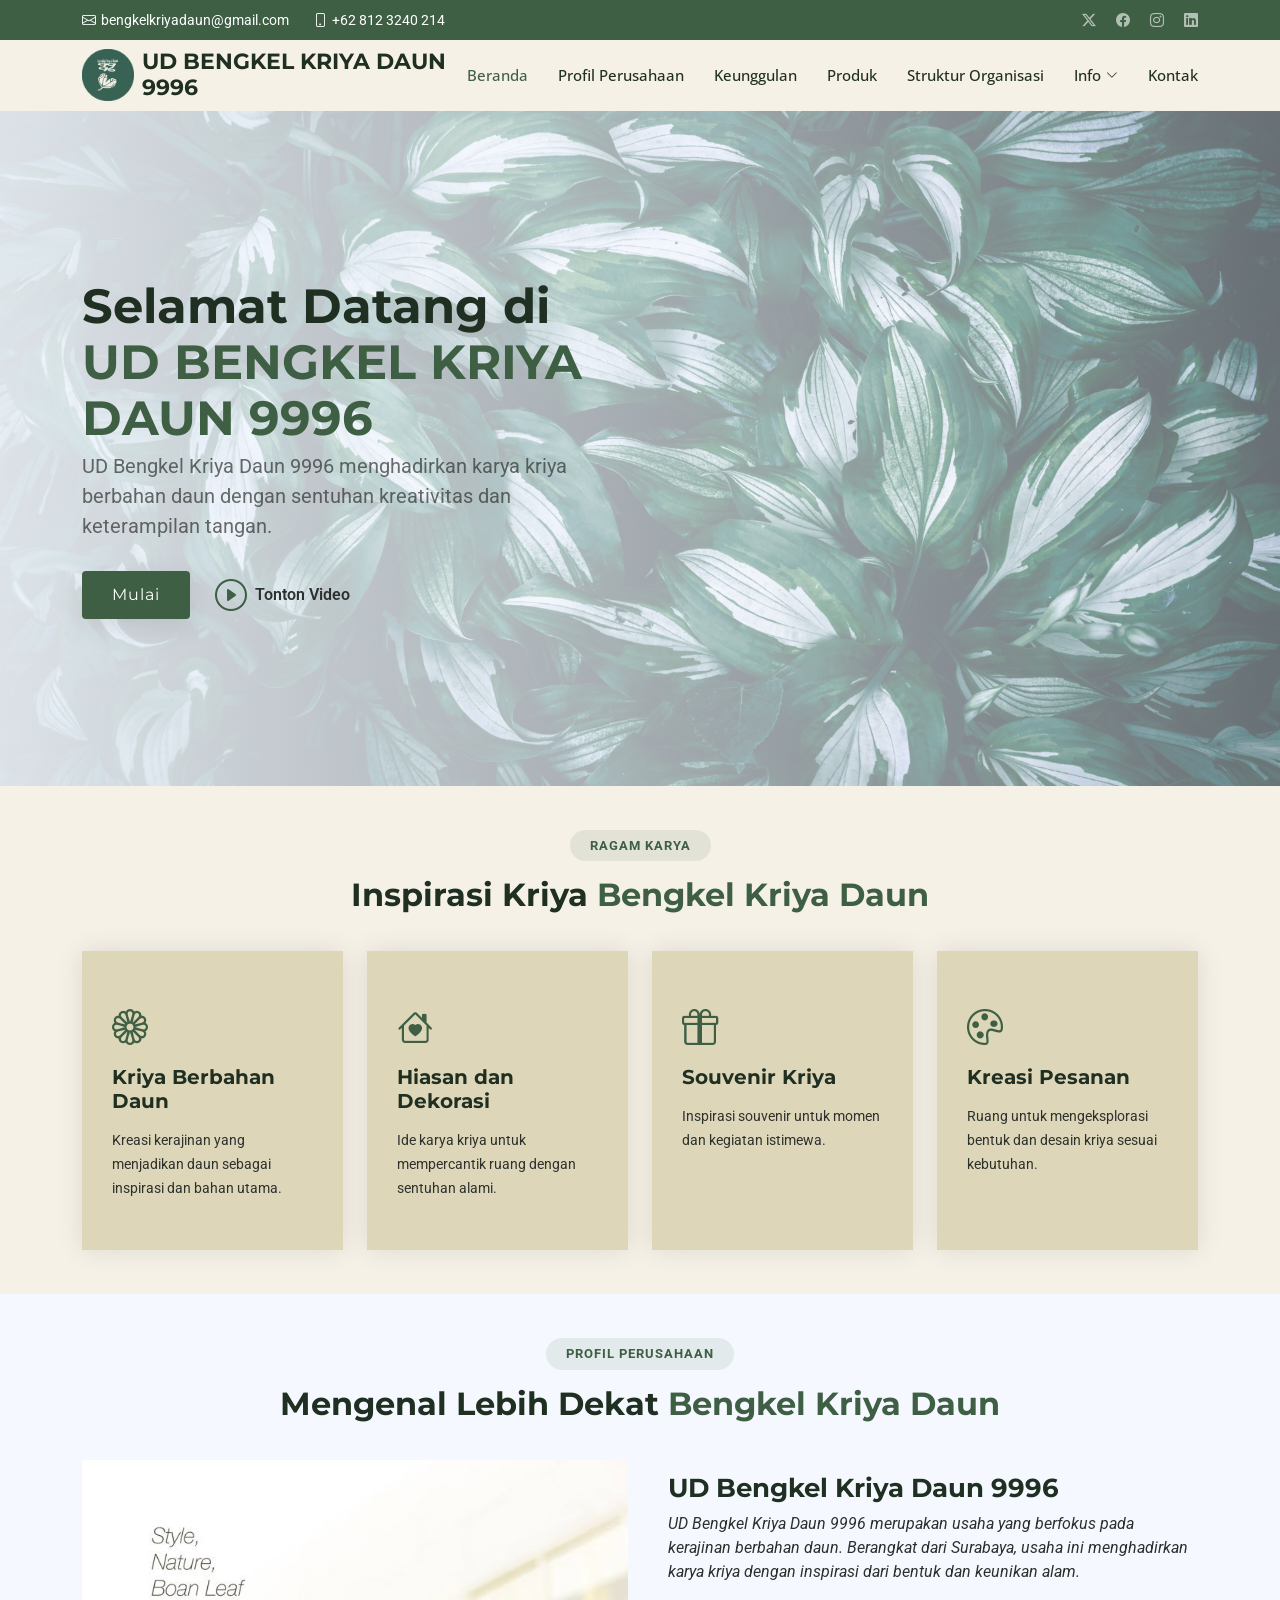
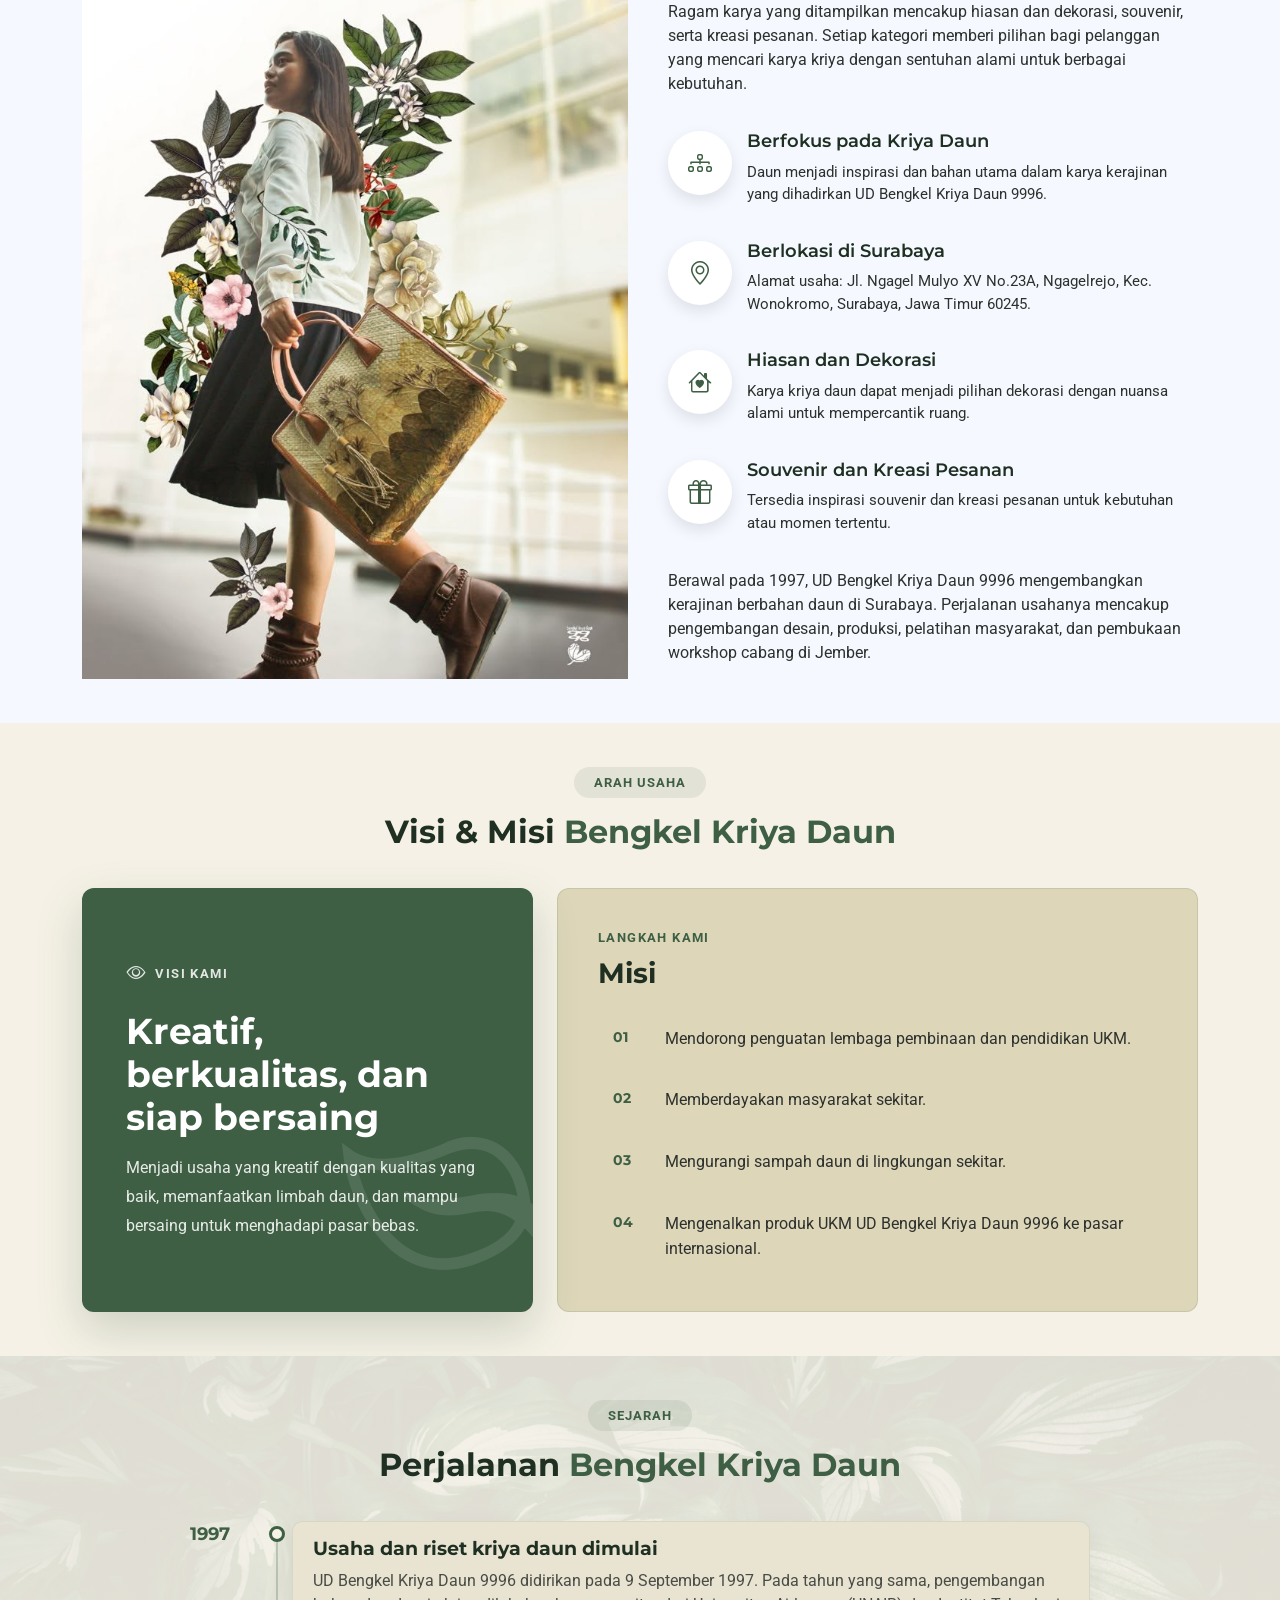
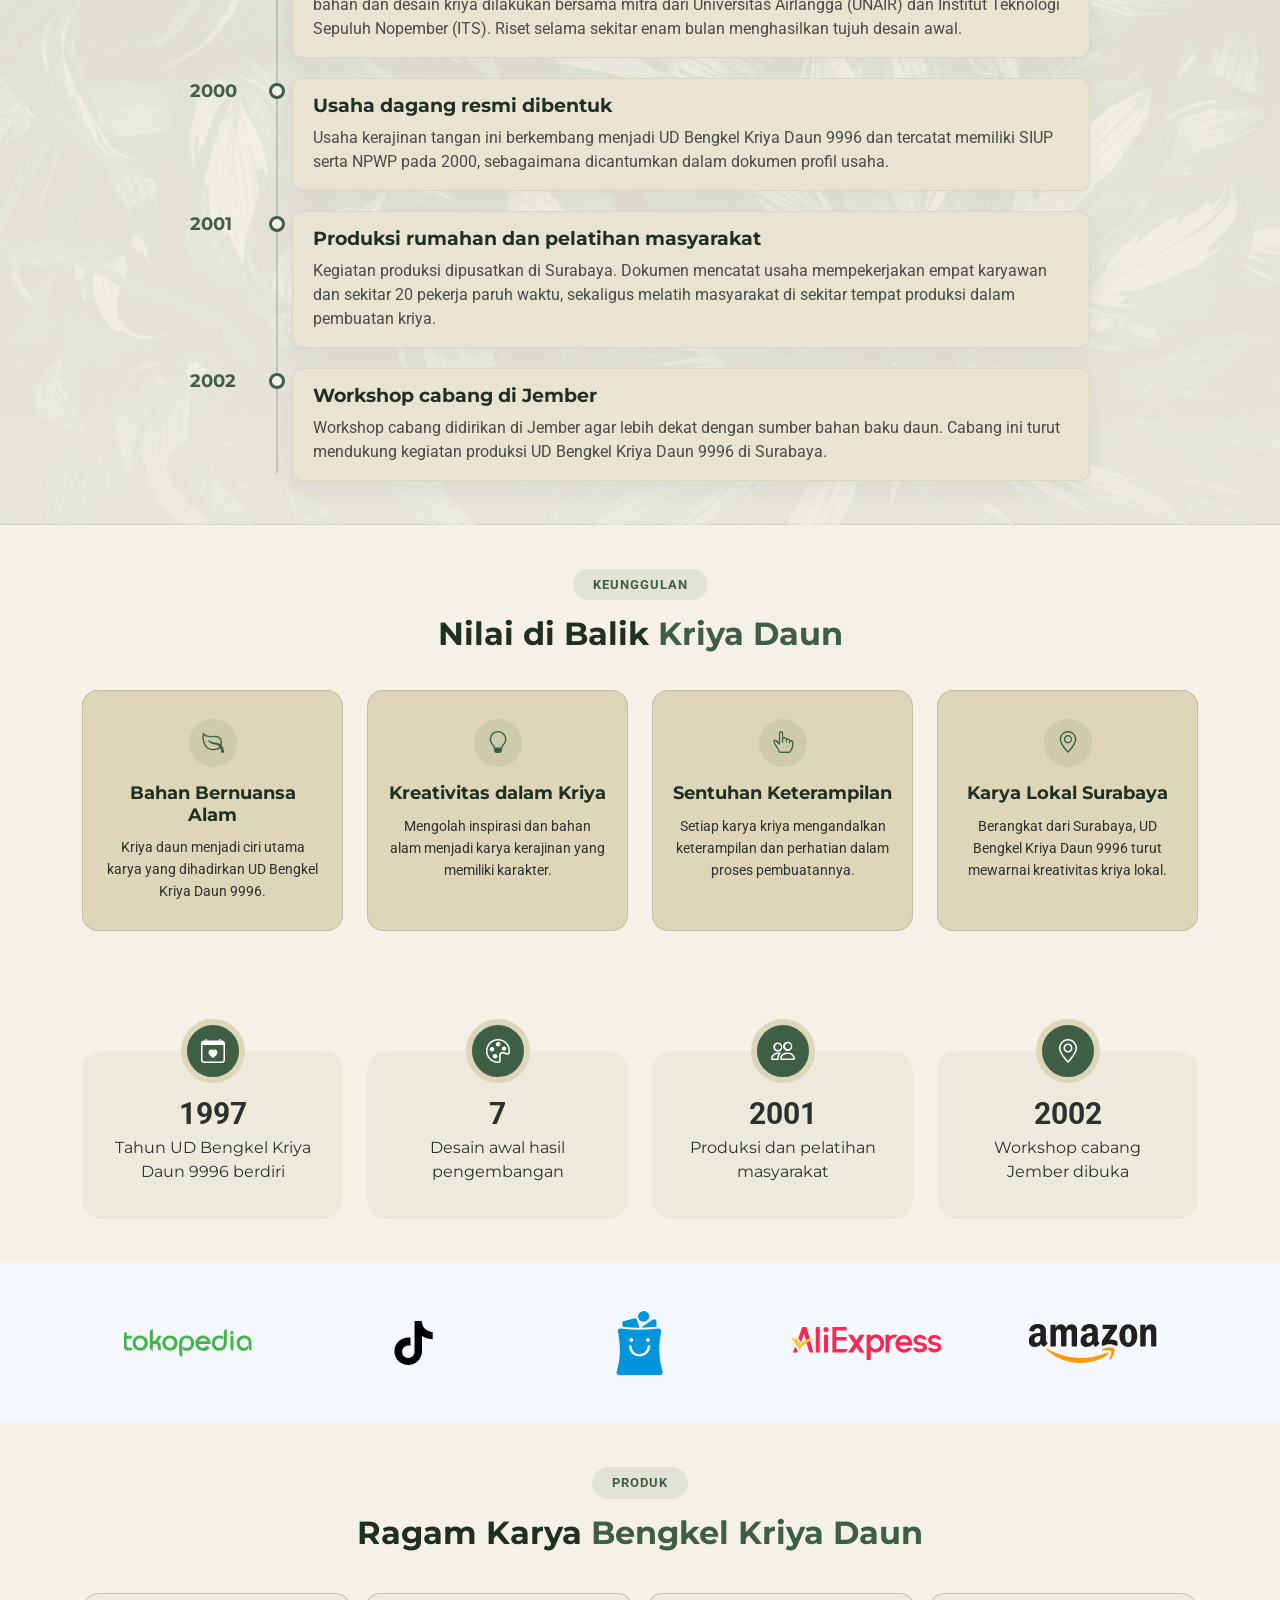
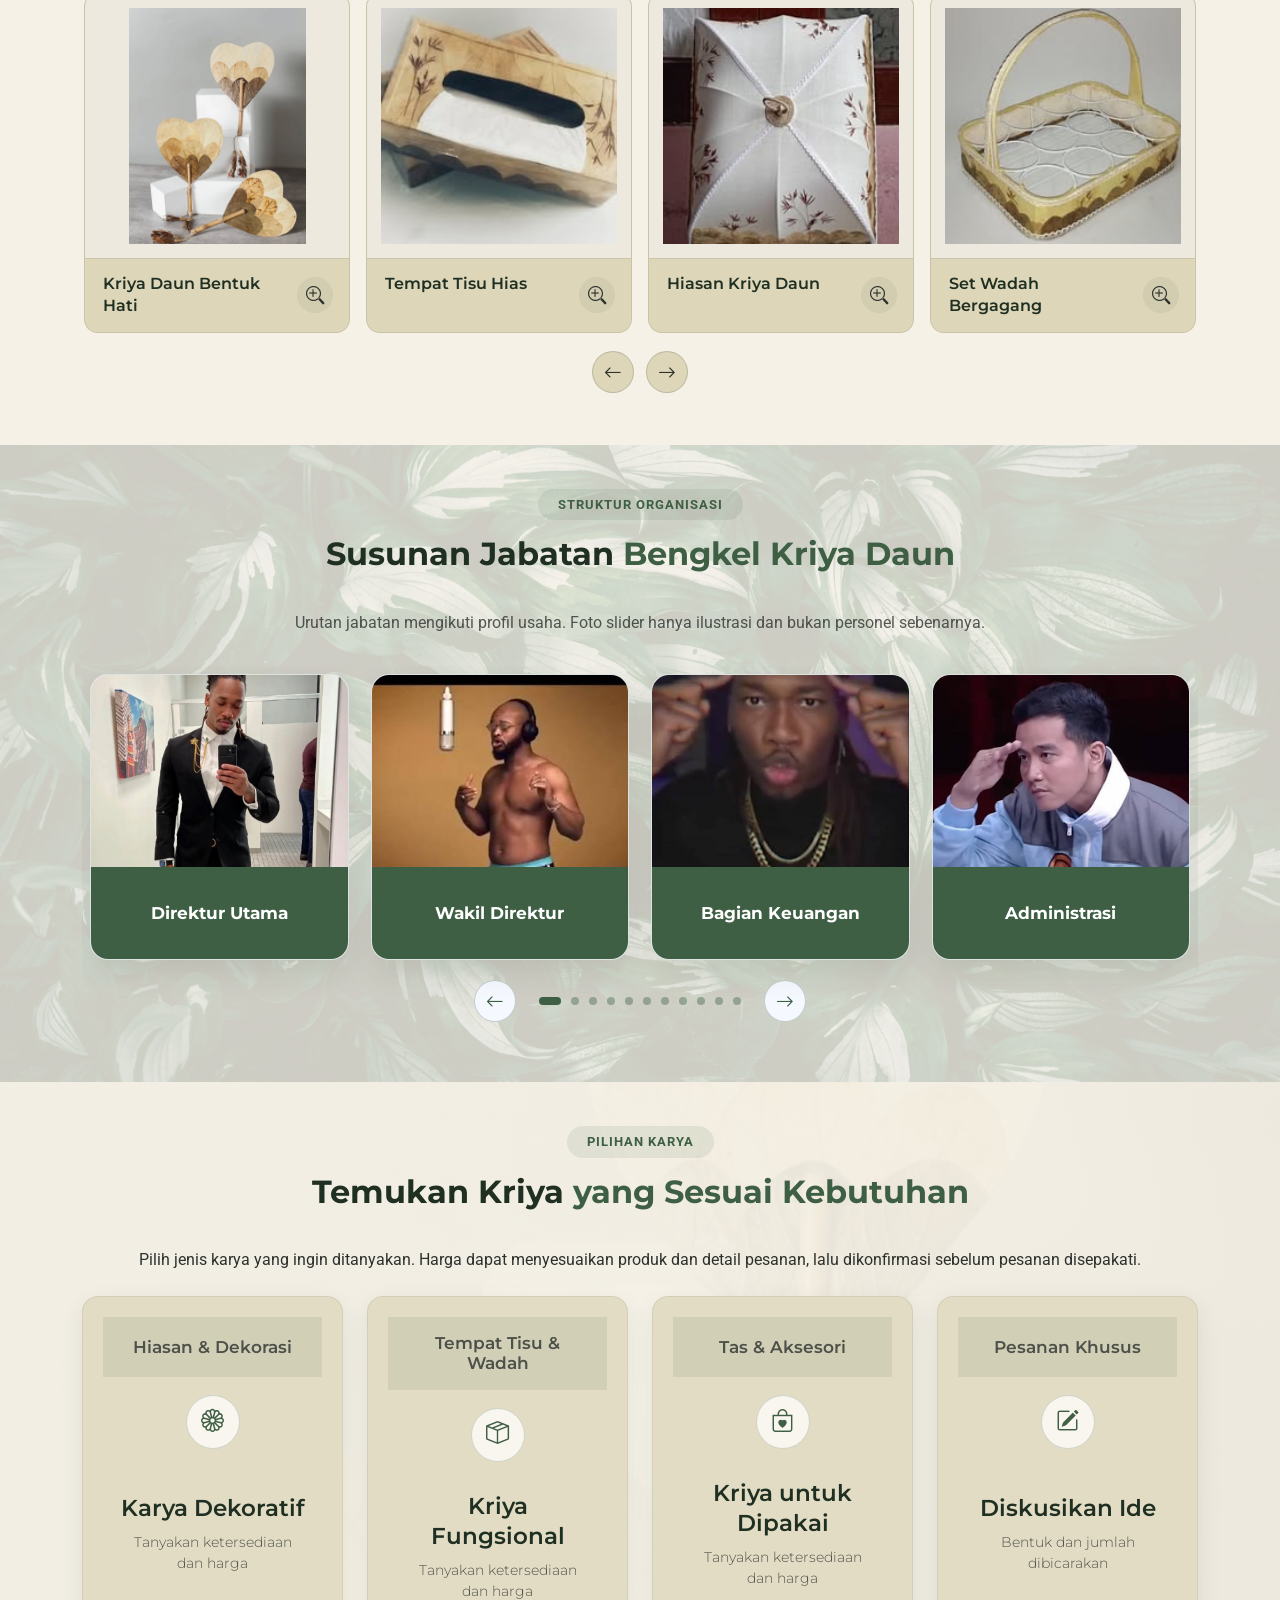
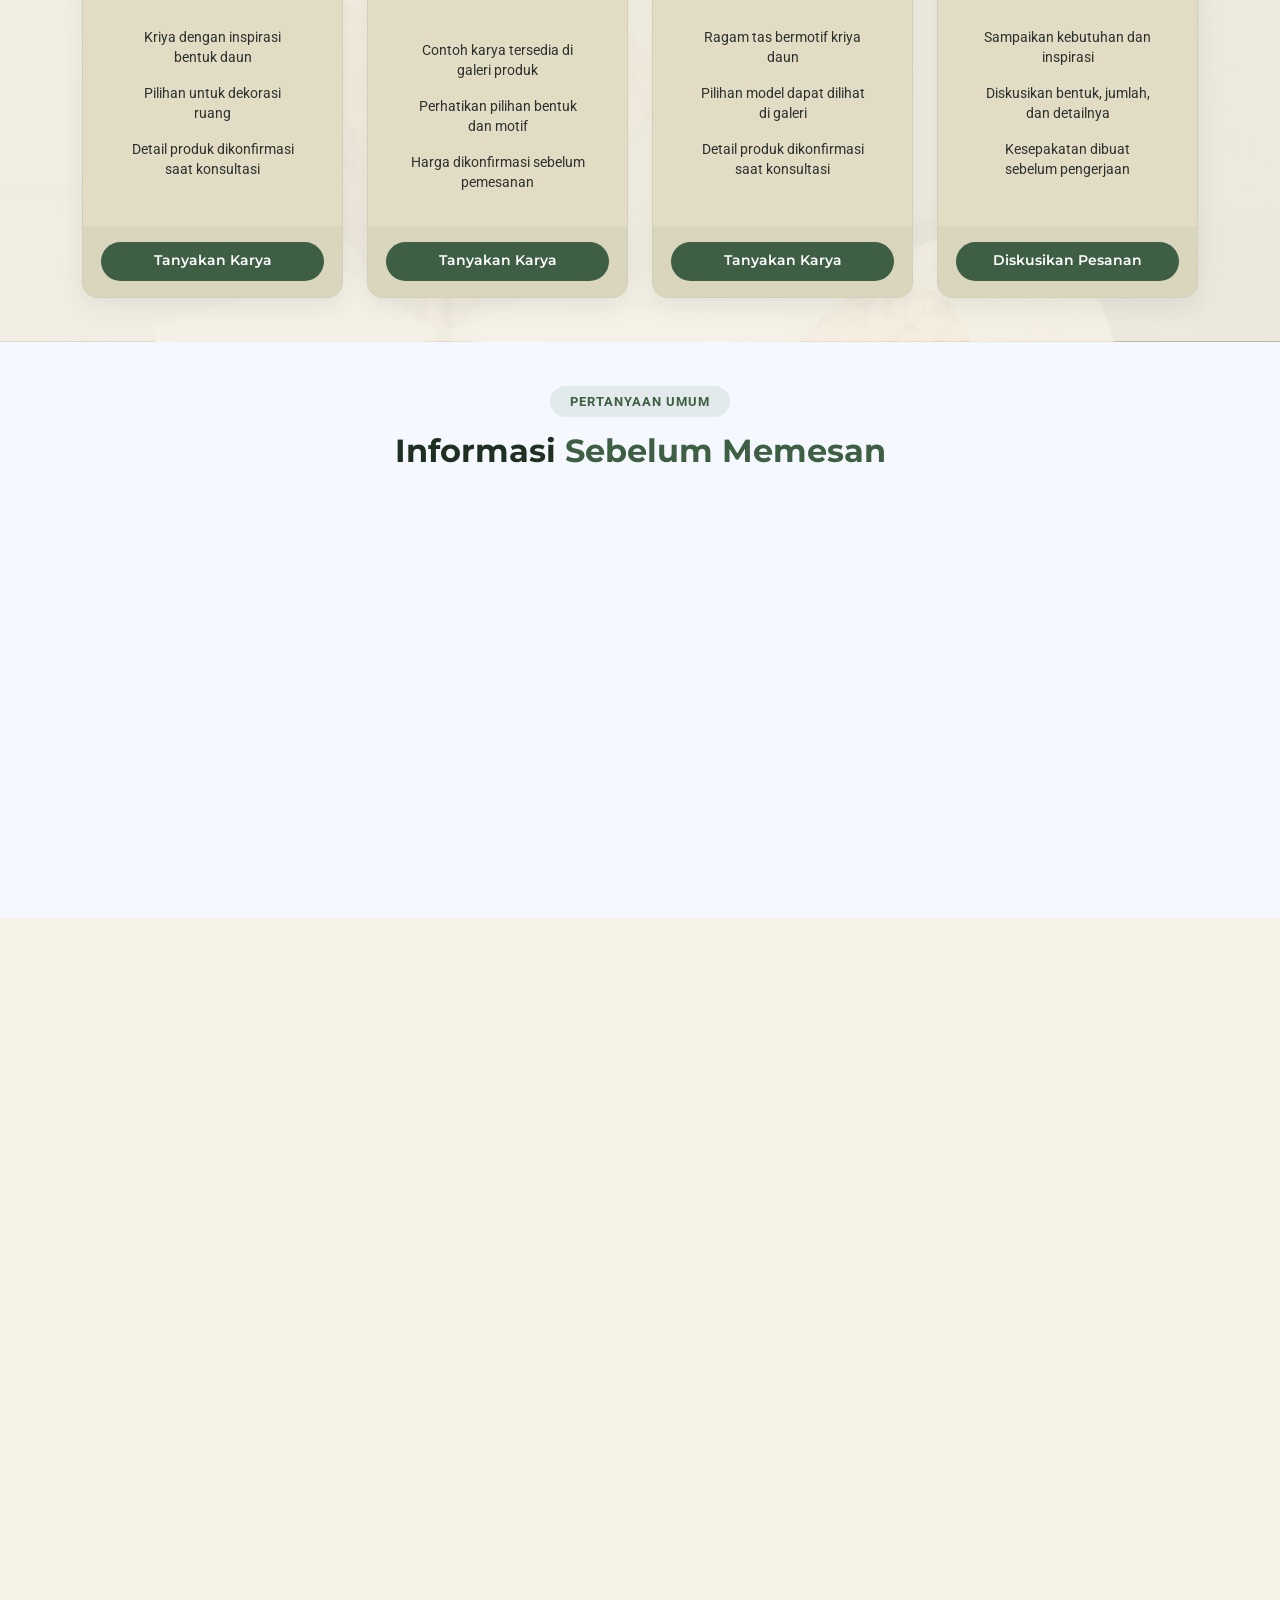
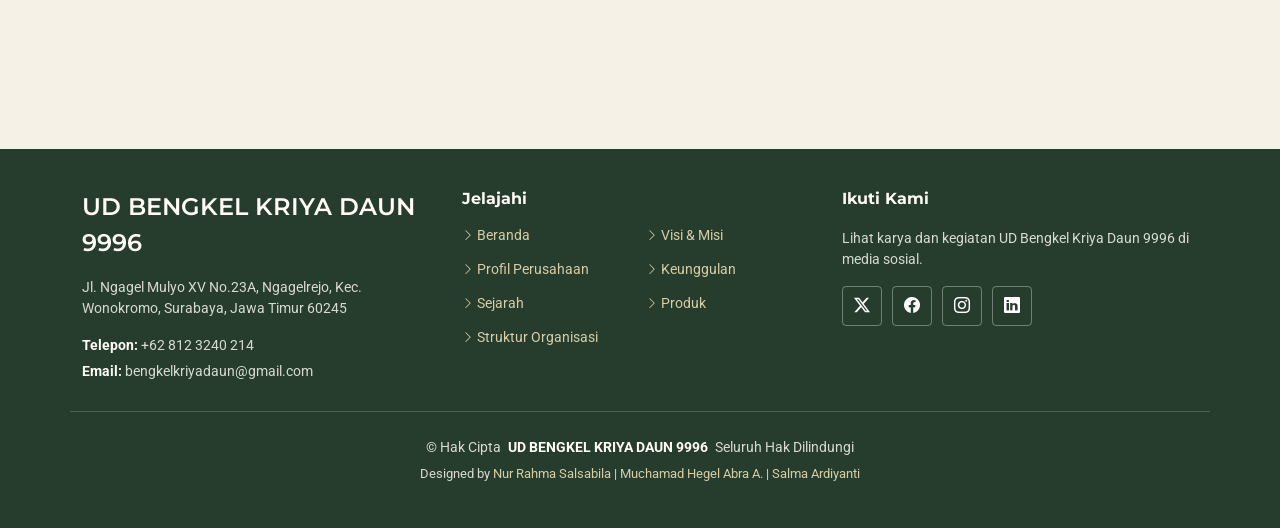
<file: index.html>
<!DOCTYPE html>
<html lang="id">

<head>
  <meta charset="utf-8">
  <meta content="width=device-width, initial-scale=1.0" name="viewport">
  <title>UD Bengkel Kriya Daun 9996</title>
  <meta name="description" content="">
  <meta name="keywords" content="">

  <!-- Favicons -->
  <link href="assets/img/favicon.png" rel="icon">
  <link href="assets/img/apple-touch-icon.png" rel="apple-touch-icon">

  <!-- Fonts -->
  <link href="https://fonts.googleapis.com" rel="preconnect">
  <link href="https://fonts.gstatic.com" rel="preconnect" crossorigin>
  <link href="https://fonts.googleapis.com/css2?family=Roboto:ital,wght@0,100;0,300;0,400;0,500;0,700;0,900;1,100;1,300;1,400;1,500;1,700;1,900&family=Open+Sans:ital,wght@0,300;0,400;0,500;0,600;0,700;0,800;1,300;1,400;1,500;1,600;1,700;1,800&family=Montserrat:ital,wght@0,100;0,200;0,300;0,400;0,500;0,600;0,700;0,800;0,900;1,100;1,200;1,300;1,400;1,500;1,600;1,700;1,800;1,900&display=swap" rel="stylesheet">

  <!-- Vendor CSS Files -->
  <link href="assets/vendor/bootstrap/css/bootstrap.min.css" rel="stylesheet">
  <link href="assets/vendor/bootstrap-icons/bootstrap-icons.css" rel="stylesheet">
  <link href="assets/vendor/aos/aos.css" rel="stylesheet">
  <link href="assets/vendor/glightbox/css/glightbox.min.css" rel="stylesheet">
  <link href="assets/vendor/swiper/swiper-bundle.min.css" rel="stylesheet">

  <!-- Main CSS File -->
  <link href="assets/css/main.css" rel="stylesheet">

  <!-- =======================================================
  * Template Name: BizLand
  * Template URL: https://bootstrapmade.com/bizland-bootstrap-business-template/
  * Updated: Dec 05 2024 with Bootstrap v5.3.3
  * Author: BootstrapMade.com
  * License: https://bootstrapmade.com/license/
  ======================================================== -->
</head>

<body class="index-page">

  <header id="header" class="header sticky-top">

    <div class="topbar d-flex align-items-center">
      <div class="container d-flex justify-content-center justify-content-md-between">
        <div class="contact-info d-flex align-items-center">
          <i class="bi bi-envelope d-flex align-items-center"><a href="mailto:contact@example.com">bengkelkriyadaun@gmail.com</a></i>
          <i class="bi bi-phone d-flex align-items-center ms-4"><span>+62 812 3240 214</span></i>
        </div>
<div class="social-links d-none d-md-flex align-items-center">
  <a href="https://x.com/jawafess" class="twitter" target="_blank" rel="noopener noreferrer" aria-label="X">
    <i class="bi bi-twitter-x"></i>
  </a>
  <a href="https://www.facebook.com/share/1Doft2rSQq/" class="facebook" target="_blank" rel="noopener noreferrer" aria-label="Facebook">
    <i class="bi bi-facebook"></i>
  </a>
  <a href="https://instagram.com/bengkelkriya" class="instagram" target="_blank" rel="noopener noreferrer" aria-label="Instagram">
    <i class="bi bi-instagram"></i>
  </a>
  <a href="https://www.linkedin.com/in/laylukaschristian?utm_source=share_via&amp;utm_content=profile&amp;utm_medium=member_android" class="linkedin" target="_blank" rel="noopener noreferrer" aria-label="LinkedIn">
    <i class="bi bi-linkedin"></i>
  </a>
</div>
      </div>
    </div><!-- End Top Bar -->

    <div class="branding d-flex align-items-cente">

      <div class="container position-relative d-flex align-items-center justify-content-between">
        <a href="index.html" class="logo d-flex align-items-center">
          <img src="assets/img/logo-bengkel-kriya-daun.png" alt="Logo UD Bengkel Kriya Daun 9996">
          <h1 class="sitename">UD BENGKEL KRIYA DAUN 9996</h1>
        </a>

        <nav id="navmenu" class="navmenu">
          <ul>
            <li><a href="#hero" class="active">Beranda</a></li>
            <li><a href="#about">Profil Perusahaan </a></li>
            <li><a href="#skills">Keunggulan</a></li>
            <li><a href="#portfolio">Produk</a></li>
            <li><a href="#team">Struktur Organisasi</a></li>
            <li class="dropdown"><a href="#faq"><span>Info</span> <i class="bi bi-chevron-down toggle-dropdown"></i></a>
              <ul>
                <li><a href="#history">Sejarah</a></li>
                <li><a href="#vision-mission">Visi &amp; Misi</a></li>
                <li><a href="#skills">Keunggulan</a></li>
                <li><a href="#faq">FAQ</a></li>
              </ul>
            </li>
            <li><a href="#contact">Kontak</a></li>
          </ul>
          <i class="mobile-nav-toggle d-xl-none bi bi-list"></i>
        </nav>

      </div>

    </div>

  </header>

  <main class="main">

    <!-- Hero Section -->
    <section id="hero" class="hero section light-background">

      <div class="container">
        <div class="row gy-4">
          <div class="col-lg-6 order-2 order-lg-1 d-flex flex-column justify-content-center" data-aos="zoom-out">
            <h1>Selamat Datang di <span>UD BENGKEL KRIYA DAUN 9996</span></h1>
            <p>UD Bengkel Kriya Daun 9996 menghadirkan karya kriya berbahan daun dengan sentuhan kreativitas dan keterampilan tangan.</p>
            <div class="d-flex">
              <a href="#about" class="btn-get-started">Mulai</a>
              <a href="https://youtu.be/jg74tnrDwTk?si=zLGmQhjXveBPwZl0" class="btn-watch-video d-flex align-items-center" target="_blank" rel="noopener noreferrer"><i class="bi bi-play-circle"></i><span>Tonton Video</span></a>
            </div>
          </div>
        </div>
      </div>

    </section><!-- /Hero Section -->

    <!-- Ragam Karya Section -->
    <section id="featured-services" class="featured-services section">

      <div class="container section-title" data-aos="fade-up">
        <h2>Ragam Karya</h2>
        <p><span>Inspirasi Kriya</span> <span class="description-title">Bengkel Kriya Daun</span></p>
      </div>

      <div class="container">

        <div class="row gy-4">

          <div class="col-xl-3 col-md-6 d-flex" data-aos="fade-up" data-aos-delay="100">
            <div class="service-item position-relative">
              <div class="icon"><i class="bi bi-flower1 icon"></i></div>
              <h4>Kriya Berbahan Daun</h4>
              <p>Kreasi kerajinan yang menjadikan daun sebagai inspirasi dan bahan utama.</p>
            </div>
          </div><!-- End Service Item -->

          <div class="col-xl-3 col-md-6 d-flex" data-aos="fade-up" data-aos-delay="200">
            <div class="service-item position-relative">
              <div class="icon"><i class="bi bi-house-heart icon"></i></div>
              <h4>Hiasan dan Dekorasi</h4>
              <p>Ide karya kriya untuk mempercantik ruang dengan sentuhan alami.</p>
            </div>
          </div><!-- End Service Item -->

          <div class="col-xl-3 col-md-6 d-flex" data-aos="fade-up" data-aos-delay="300">
            <div class="service-item position-relative">
              <div class="icon"><i class="bi bi-gift icon"></i></div>
              <h4>Souvenir Kriya</h4>
              <p>Inspirasi souvenir untuk momen dan kegiatan istimewa.</p>
            </div>
          </div><!-- End Service Item -->

          <div class="col-xl-3 col-md-6 d-flex" data-aos="fade-up" data-aos-delay="400">
            <div class="service-item position-relative">
              <div class="icon"><i class="bi bi-palette icon"></i></div>
              <h4>Kreasi Pesanan</h4>
              <p>Ruang untuk mengeksplorasi bentuk dan desain kriya sesuai kebutuhan.</p>
            </div>
          </div><!-- End Service Item -->

        </div>

      </div>

    </section><!-- /Featured Services Section -->

    <!-- About Section -->
    <section id="about" class="about section light-background">

      <!-- Section Title -->
      <div class="container section-title" data-aos="fade-up">
        <h2>Profil Perusahaan</h2>
        <p><span>Mengenal Lebih Dekat</span> <span class="description-title">Bengkel Kriya Daun</span></p>
      </div><!-- End Section Title -->

      <div class="container">

        <div class="row gy-3">

          <div class="col-lg-6" data-aos="fade-up" data-aos-delay="100">
            <img src="assets/img/about.jpg" alt="Produk kriya daun Bengkel Kriya Daun" class="img-fluid">
          </div>

          <div class="col-lg-6 d-flex flex-column justify-content-center" data-aos="fade-up" data-aos-delay="200">
            <div class="about-content ps-0 ps-lg-3">
              <h3>UD Bengkel Kriya Daun 9996</h3>
              <p class="fst-italic">
                UD Bengkel Kriya Daun 9996 merupakan usaha yang berfokus pada kerajinan berbahan daun. Berangkat dari Surabaya, usaha ini menghadirkan karya kriya dengan inspirasi dari bentuk dan keunikan alam.
              </p>
              <p>
                Ragam karya yang ditampilkan mencakup hiasan dan dekorasi, souvenir, serta kreasi pesanan. Setiap kategori memberi pilihan bagi pelanggan yang mencari karya kriya dengan sentuhan alami untuk berbagai kebutuhan.
              </p>
              <ul>
                <li>
                  <i class="bi bi-diagram-3"></i>
                  <div>
                    <h4>Berfokus pada Kriya Daun</h4>
                    <p>Daun menjadi inspirasi dan bahan utama dalam karya kerajinan yang dihadirkan UD Bengkel Kriya Daun 9996.</p>
                  </div>
                </li>
                <li>
                  <i class="bi bi-geo-alt"></i>
                  <div>
                    <h4>Berlokasi di Surabaya</h4>
                    <p>Alamat usaha: Jl. Ngagel Mulyo XV No.23A, Ngagelrejo, Kec. Wonokromo, Surabaya, Jawa Timur 60245.</p>
                  </div>
                </li>
                <li>
                  <i class="bi bi-house-heart"></i>
                  <div>
                    <h4>Hiasan dan Dekorasi</h4>
                    <p>Karya kriya daun dapat menjadi pilihan dekorasi dengan nuansa alami untuk mempercantik ruang.</p>
                  </div>
                </li>
                <li>
                  <i class="bi bi-gift"></i>
                  <div>
                    <h4>Souvenir dan Kreasi Pesanan</h4>
                    <p>Tersedia inspirasi souvenir dan kreasi pesanan untuk kebutuhan atau momen tertentu.</p>
                  </div>
                </li>
              </ul>
              <p>
                Berawal pada 1997, UD Bengkel Kriya Daun 9996 mengembangkan kerajinan berbahan daun di Surabaya. Perjalanan usahanya mencakup pengembangan desain, produksi, pelatihan masyarakat, dan pembukaan workshop cabang di Jember.
              </p>
            </div>

          </div>
        </div>

      </div>

    </section><!-- /About Section -->

    <!-- Vision and Mission Section -->
    <section id="vision-mission" class="vision-mission section">

      <div class="container section-title" data-aos="fade-up">
        <h2>Arah Usaha</h2>
        <p><span>Visi &amp; Misi</span> <span class="description-title">Bengkel Kriya Daun</span></p>
      </div>

      <div class="container">
        <div class="row g-4 align-items-stretch">
          <div class="col-lg-5" data-aos="fade-up" data-aos-delay="100">
            <article class="vision-card">
              <span class="vision-eyebrow"><i class="bi bi-eye" aria-hidden="true"></i> Visi Kami</span>
              <h3>Kreatif, berkualitas, dan siap bersaing</h3>
              <p>Menjadi usaha yang kreatif dengan kualitas yang baik, memanfaatkan limbah daun, dan mampu bersaing untuk menghadapi pasar bebas.</p>
              <i class="bi bi-leaf vision-watermark" aria-hidden="true"></i>
            </article>
          </div>

          <div class="col-lg-7" data-aos="fade-up" data-aos-delay="200">
            <div class="mission-panel">
              <div class="mission-heading">
                <span class="mission-eyebrow">Langkah Kami</span>
                <h3>Misi</h3>
              </div>
              <ol class="mission-list">
                <li>
                  <span class="mission-number">01</span>
                  <p>Mendorong penguatan lembaga pembinaan dan pendidikan UKM.</p>
                </li>
                <li>
                  <span class="mission-number">02</span>
                  <p>Memberdayakan masyarakat sekitar.</p>
                </li>
                <li>
                  <span class="mission-number">03</span>
                  <p>Mengurangi sampah daun di lingkungan sekitar.</p>
                </li>
                <li>
                  <span class="mission-number">04</span>
                  <p>Mengenalkan produk UKM UD Bengkel Kriya Daun 9996 ke pasar internasional.</p>
                </li>
              </ol>
            </div>
          </div>
        </div>
      </div>

    </section><!-- /Vision and Mission Section -->

    <!-- History Section -->
    <section id="history" class="history section">

      <div class="container section-title" data-aos="fade-up">
        <h2>Sejarah</h2>
        <p><span>Perjalanan</span> <span class="description-title">Bengkel Kriya Daun</span></p>
      </div>

      <div class="container">
        <div class="history-timeline">
          <article class="history-item" data-aos="fade-up">
            <div class="history-year">1997</div>
            <div class="history-content">
              <h3>Usaha dan riset kriya daun dimulai</h3>
              <p>UD Bengkel Kriya Daun 9996 didirikan pada 9 September 1997. Pada tahun yang sama, pengembangan bahan dan desain kriya dilakukan bersama mitra dari Universitas Airlangga (UNAIR) dan Institut Teknologi Sepuluh Nopember (ITS). Riset selama sekitar enam bulan menghasilkan tujuh desain awal.</p>
            </div>
          </article>

          <article class="history-item" data-aos="fade-up">
            <div class="history-year">2000</div>
            <div class="history-content">
              <h3>Usaha dagang resmi dibentuk</h3>
              <p>Usaha kerajinan tangan ini berkembang menjadi UD Bengkel Kriya Daun 9996 dan tercatat memiliki SIUP serta NPWP pada 2000, sebagaimana dicantumkan dalam dokumen profil usaha.</p>
            </div>
          </article>

          <article class="history-item" data-aos="fade-up">
            <div class="history-year">2001</div>
            <div class="history-content">
              <h3>Produksi rumahan dan pelatihan masyarakat</h3>
              <p>Kegiatan produksi dipusatkan di Surabaya. Dokumen mencatat usaha mempekerjakan empat karyawan dan sekitar 20 pekerja paruh waktu, sekaligus melatih masyarakat di sekitar tempat produksi dalam pembuatan kriya.</p>
            </div>
          </article>

          <article class="history-item" data-aos="fade-up">
            <div class="history-year">2002</div>
            <div class="history-content">
              <h3>Workshop cabang di Jember</h3>
              <p>Workshop cabang didirikan di Jember agar lebih dekat dengan sumber bahan baku daun. Cabang ini turut mendukung kegiatan produksi UD Bengkel Kriya Daun 9996 di Surabaya.</p>
            </div>
          </article>
        </div>

      </div>

    </section><!-- /History Section -->

    <!-- Keunggulan Section -->
    <section id="skills" class="services section">

      <div class="container section-title" data-aos="fade-up">
        <h2>Keunggulan</h2>
        <p><span>Nilai di Balik</span> <span class="description-title">Kriya Daun</span></p>
      </div>

      <div class="container">

        <div class="row gy-4">

          <div class="col-lg-3 col-md-6">
            <div class="service-item position-relative">
              <div class="icon"><i class="bi bi-leaf"></i></div>
              <h3>Bahan Bernuansa Alam</h3>
              <p>Kriya daun menjadi ciri utama karya yang dihadirkan UD Bengkel Kriya Daun 9996.</p>
            </div>
          </div>

          <div class="col-lg-3 col-md-6">
            <div class="service-item position-relative">
              <div class="icon"><i class="bi bi-lightbulb"></i></div>
              <h3>Kreativitas dalam Kriya</h3>
              <p>Mengolah inspirasi dan bahan alam menjadi karya kerajinan yang memiliki karakter.</p>
            </div>
          </div>

          <div class="col-lg-3 col-md-6">
            <div class="service-item position-relative">
              <div class="icon"><i class="bi bi-hand-index-thumb"></i></div>
              <h3>Sentuhan Keterampilan</h3>
              <p>Setiap karya kriya mengandalkan keterampilan dan perhatian dalam proses pembuatannya.</p>
            </div>
          </div>

          <div class="col-lg-3 col-md-6">
            <div class="service-item position-relative">
              <div class="icon"><i class="bi bi-geo-alt"></i></div>
              <h3>Karya Lokal Surabaya</h3>
              <p>Berangkat dari Surabaya, UD Bengkel Kriya Daun 9996 turut mewarnai kreativitas kriya lokal.</p>
            </div>
          </div>

        </div>

      </div>

    </section><!-- /Keunggulan Section -->

    <!-- Stats Section -->
    <section id="stats" class="stats section">

      <div class="container" data-aos="fade-up" data-aos-delay="100">

        <div class="row gy-4">

          <div class="col-lg-3 col-md-6 d-flex flex-column align-items-center">
            <i class="bi bi-calendar-heart"></i>
            <div class="stats-item">
              <span>1997</span>
              <p>Tahun UD Bengkel Kriya Daun 9996 berdiri</p>
            </div>
          </div><!-- End Stats Item -->

          <div class="col-lg-3 col-md-6 d-flex flex-column align-items-center">
            <i class="bi bi-palette"></i>
            <div class="stats-item">
              <span>7</span>
              <p>Desain awal hasil pengembangan</p>
            </div>
          </div><!-- End Stats Item -->

          <div class="col-lg-3 col-md-6 d-flex flex-column align-items-center">
            <i class="bi bi-people"></i>
            <div class="stats-item">
              <span>2001</span>
              <p>Produksi dan pelatihan masyarakat</p>
            </div>
          </div><!-- End Stats Item -->

          <div class="col-lg-3 col-md-6 d-flex flex-column align-items-center">
            <i class="bi bi-geo-alt"></i>
            <div class="stats-item">
              <span>2002</span>
              <p>Workshop cabang Jember dibuka</p>
            </div>
          </div><!-- End Stats Item -->

        </div>

      </div>

    </section><!-- /Stats Section -->

    <!-- Marketplace Section -->
    <section id="clients" class="clients section light-background">
      <div class="container">
        <div class="swiper init-swiper">
          <script type="application/json" class="swiper-config">
            {
              "loop": true,
              "speed": 600,
              "autoplay": {
                "delay": 3000
              },
              "slidesPerView": 2,
              "spaceBetween": 10,
              "breakpoints": {
                "640": {
                  "slidesPerView": 3,
                  "spaceBetween": 12
                },
                "992": {
                  "slidesPerView": 5,
                  "spaceBetween": 16
                }
              }
            }
          </script>
          <div class="swiper-wrapper align-items-center">
            <div class="swiper-slide"><img src="assets/img/marketplace-shopee.svg" class="img-fluid" alt="Shopee"></div>
            <div class="swiper-slide"><img src="assets/img/marketplace-tokopedia.svg" class="img-fluid" alt="Tokopedia"></div>
            <div class="swiper-slide"><img src="assets/img/marketplace-tiktok.svg" class="img-fluid" alt="TikTok Shop"></div>
            <div class="swiper-slide"><img src="assets/img/marketplace-blibli.svg" class="img-fluid" alt="Blibli"></div>
            <div class="swiper-slide"><img src="assets/img/marketplace-aliexpress.svg" class="img-fluid" alt="AliExpress"></div>
            <div class="swiper-slide"><img src="assets/img/marketplace-amazon.svg" class="img-fluid" alt="Amazon"></div>
            <div class="swiper-slide"><img src="assets/img/logo-manna-kampus.svg" class="img-fluid" alt="Manna Kampus"></div>
            <div class="swiper-slide"><img src="assets/img/logo-hokky-supermarket.svg" class="img-fluid" alt="Hokky Fruit Supermarket"></div>
            <div class="swiper-slide"><img src="assets/img/logo-pemkot-surabaya.svg" class="img-fluid" alt="Pemerintah Kota Surabaya"></div>
            <div class="swiper-slide"><img src="assets/img/logo-pemprov-jatim.svg" class="img-fluid" alt="Lambang Provinsi Jawa Timur"></div>
            <div class="swiper-slide"><img src="assets/img/logo-upn-veteran-yogyakarta.svg" class="img-fluid" alt="UPN Veteran Yogyakarta"></div>
            <div class="swiper-slide"><img src="assets/img/marketplace-akulaku.svg" class="img-fluid" alt="Akulaku"></div>
            <div class="swiper-slide"><img src="assets/img/marketplace-lazada.svg" class="img-fluid" alt="Lazada"></div>
          </div>
        </div>
      </div>
    </section><!-- /Marketplace Section -->

    <!-- Portfolio Section -->
    <section id="portfolio" class="portfolio section">

      <!-- Section Title -->
      <div class="container section-title" data-aos="fade-up">
        <h2>Produk</h2>
        <p><span>Ragam Karya</span> <span class="description-title">Bengkel Kriya Daun</span></p>
      </div><!-- End Section Title -->

      <div class="container">

        <div class="swiper init-swiper product-swiper" data-aos="fade-up" data-aos-delay="200">
          <script type="application/json" class="swiper-config">
            {
              "loop": true,
              "speed": 600,
              "slidesPerView": 1.15,
              "spaceBetween": 16,
              "centeredSlides": true,
              "navigation": {
                "nextEl": ".product-swiper-next",
                "prevEl": ".product-swiper-prev"
              },
              "breakpoints": {
                "576": {
                  "slidesPerView": 2,
                  "centeredSlides": false
                },
                "992": {
                  "slidesPerView": 3,
                  "centeredSlides": false
                },
                "1200": {
                  "slidesPerView": 4,
                  "centeredSlides": false
                }
              }
            }
          </script>

          <div class="swiper-wrapper product-swiper-wrapper">

            <div class="portfolio-item isotope-item swiper-slide">
              <img src="assets/img/products/kriya-hati-daun.png" class="img-fluid" alt="Kriya daun berbentuk kipas hati" loading="lazy">
              <div class="portfolio-info">
                <h4>Kriya Daun Bentuk Hati</h4>
                <p>Hiasan berbentuk hati yang dirangkai dari daun, cocok menjadi dekorasi unik untuk ruangan.</p>
                <a href="assets/img/products/kriya-hati-daun.png" title="Kriya Daun Bentuk Hati" data-gallery="product-gallery" class="glightbox preview-link"><i class="bi bi-zoom-in"></i></a>
              </div>
            </div><!-- End Portfolio Item -->

            <div class="portfolio-item isotope-item swiper-slide">
              <img src="assets/img/products/tempat-tisu-daun.png" class="img-fluid" alt="Tempat tisu hias berbahan kriya daun" loading="lazy">
              <div class="portfolio-info">
                <h4>Tempat Tisu Hias</h4>
                <p>Tempat tisu berbentuk kotak dengan hiasan daun yang memberi aksen alami pada meja.</p>
                <a href="assets/img/products/tempat-tisu-daun.png" title="Tempat Tisu Hias" data-gallery="product-gallery" class="glightbox preview-link"><i class="bi bi-zoom-in"></i></a>
              </div>
            </div><!-- End Portfolio Item -->

            <div class="portfolio-item isotope-item swiper-slide">
              <img src="assets/img/products/hiasan-kriya-daun.png" class="img-fluid" alt="Hiasan kriya daun bermotif" loading="lazy">
              <div class="portfolio-info">
                <h4>Hiasan Kriya Daun</h4>
                <p>Hiasan dekoratif dengan susunan motif daun untuk mempercantik sudut ruangan.</p>
                <a href="assets/img/products/hiasan-kriya-daun.png" title="Hiasan Kriya Daun" data-gallery="product-gallery" class="glightbox preview-link"><i class="bi bi-zoom-in"></i></a>
              </div>
            </div><!-- End Portfolio Item -->

            <div class="portfolio-item isotope-item swiper-slide">
              <img src="assets/img/products/keranjang-anyaman.png" class="img-fluid" alt="Set wadah kriya bergagang" loading="lazy">
              <div class="portfolio-info">
                <h4>Set Wadah Bergagang</h4>
                <p>Set wadah dengan pegangan yang praktis untuk menyimpan atau menyajikan aneka barang.</p>
                <a href="assets/img/products/keranjang-anyaman.png" title="Set Wadah Bergagang" data-gallery="product-gallery" class="glightbox preview-link"><i class="bi bi-zoom-in"></i></a>
              </div>
            </div><!-- End Portfolio Item -->

            <div class="portfolio-item isotope-item swiper-slide">
              <img src="assets/img/products/tempat-alat-tulis.png" class="img-fluid" alt="Tempat alat tulis dan dekorasi meja" loading="lazy">
              <div class="portfolio-info">
                <h4>Dekorasi Meja</h4>
                <p>Wadah-wadah dekoratif yang bisa digunakan untuk merapikan perlengkapan di meja.</p>
                <a href="assets/img/products/tempat-alat-tulis.png" title="Dekorasi Meja" data-gallery="product-gallery" class="glightbox preview-link"><i class="bi bi-zoom-in"></i></a>
              </div>
            </div><!-- End Portfolio Item -->

            <div class="portfolio-item isotope-item swiper-slide">
              <img src="assets/img/products/vas-kriya-daun.png" class="img-fluid" alt="Vas hias dengan ornamen daun" loading="lazy">
              <div class="portfolio-info">
                <h4>Vas Kriya Daun</h4>
                <p>Vas dengan ornamen daun sebagai aksen dekoratif untuk melengkapi tampilan ruangan.</p>
                <a href="assets/img/products/vas-kriya-daun.png" title="Vas Kriya Daun" data-gallery="product-gallery" class="glightbox preview-link"><i class="bi bi-zoom-in"></i></a>
              </div>
            </div><!-- End Portfolio Item -->

            <div class="portfolio-item isotope-item swiper-slide">
              <img src="assets/img/products/tas-kriya-daun.png" class="img-fluid" alt="Tas dengan hiasan kriya daun" loading="lazy">
              <div class="portfolio-info">
                <h4>Tas Kriya Daun</h4>
                <p>Tas dengan detail hiasan daun yang memberi sentuhan khas pada aksesori sehari-hari.</p>
                <a href="assets/img/products/tas-kriya-daun.png" title="Tas Kriya Daun" data-gallery="product-gallery" class="glightbox preview-link"><i class="bi bi-zoom-in"></i></a>
              </div>
            </div><!-- End Portfolio Item -->

            <div class="portfolio-item isotope-item swiper-slide">
              <img src="assets/img/products/kotak-hamper-edisi.png" class="img-fluid" alt="Kotak hampers berisi aneka kudapan" loading="lazy">
              <div class="portfolio-info">
                <h4>Kotak Hampers</h4>
                <p>Hampers berisi pilihan kudapan yang ditata rapi di dalam kotak hadiah berdesain elegan.</p>
                <a href="assets/img/products/kotak-hamper-edisi.png" title="Kotak Hampers" data-gallery="product-gallery" class="glightbox preview-link"><i class="bi bi-zoom-in"></i></a>
              </div>
            </div><!-- End Portfolio Item -->

            <div class="portfolio-item isotope-item swiper-slide">
              <img src="assets/img/products/kotak-hadiah-hamper.png" class="img-fluid" alt="Paket hadiah dalam kotak hampers" loading="lazy">
              <div class="portfolio-info">
                <h4>Paket Hadiah</h4>
                <p>Paket hadiah berisi aneka produk pilihan, dikemas rapi dalam kotak untuk momen spesial.</p>
                <a href="assets/img/products/kotak-hadiah-hamper.png" title="Paket Hadiah" data-gallery="product-gallery" class="glightbox preview-link"><i class="bi bi-zoom-in"></i></a>
              </div>
            </div><!-- End Portfolio Item -->

            <div class="portfolio-item isotope-item swiper-slide">
              <img src="assets/img/products/paket-hadiah-edisi.png" class="img-fluid" alt="Paket hampers berisi kudapan" loading="lazy">
              <div class="portfolio-info">
                <h4>Paket Hampers</h4>
                <p>Rangkaian kudapan yang disusun dalam kotak hadiah, cocok untuk bingkisan dan perayaan.</p>
                <a href="assets/img/products/paket-hadiah-edisi.png" title="Paket Hampers" data-gallery="product-gallery" class="glightbox preview-link"><i class="bi bi-zoom-in"></i></a>
              </div>
            </div><!-- End Portfolio Item -->

            <div class="portfolio-item isotope-item swiper-slide">
              <img src="assets/img/products/kotak-hadiah-pita.png" class="img-fluid" alt="Kotak hadiah dengan pita dekoratif" loading="lazy">
              <div class="portfolio-info">
                <h4>Kotak Hadiah Pita</h4>
                <p>Kotak hadiah dengan pita dekoratif yang membuat tampilan bingkisan terasa lebih istimewa.</p>
                <a href="assets/img/products/kotak-hadiah-pita.png" title="Kotak Hadiah Pita" data-gallery="product-gallery" class="glightbox preview-link"><i class="bi bi-zoom-in"></i></a>
              </div>
            </div><!-- End Portfolio Item -->

            <div class="portfolio-item isotope-item swiper-slide">
              <img src="assets/img/products/kerajinan-daun-handmade.png" class="img-fluid" alt="Rangkaian karya kerajinan bermotif daun" loading="lazy">
              <div class="portfolio-info">
                <h4>Karya Kerajinan Daun</h4>
                <p>Kumpulan karya kerajinan tangan dengan bentuk dan motif alami untuk inspirasi dekorasi.</p>
                <a href="assets/img/products/kerajinan-daun-handmade.png" title="Karya Kerajinan Daun" data-gallery="product-gallery" class="glightbox preview-link"><i class="bi bi-zoom-in"></i></a>
              </div>
            </div><!-- End Portfolio Item -->

            <div class="portfolio-item isotope-item swiper-slide">
              <img src="assets/img/products/dompet-kriya-daun.png" class="img-fluid" alt="Dompet hias dengan ornamen daun" loading="lazy">
              <div class="portfolio-info">
                <h4>Dompet Kriya Daun</h4>
                <p>Dompet mungil dengan ornamen daun yang memberi tampilan unik pada aksesori personal.</p>
                <a href="assets/img/products/dompet-kriya-daun.png" title="Dompet Kriya Daun" data-gallery="product-gallery" class="glightbox preview-link"><i class="bi bi-zoom-in"></i></a>
              </div>
            </div><!-- End Portfolio Item -->

            <div class="portfolio-item isotope-item swiper-slide">
              <img src="assets/img/products/kotak-kayu-kriya.png" class="img-fluid" alt="Kotak kayu kriya dengan tutup" loading="lazy">
              <div class="portfolio-info">
                <h4>Kotak Kayu Kriya</h4>
                <p>Kotak penyimpanan bertutup dengan bentuk sederhana untuk merapikan barang-barang kecil.</p>
                <a href="assets/img/products/kotak-kayu-kriya.png" title="Kotak Kayu Kriya" data-gallery="product-gallery" class="glightbox preview-link"><i class="bi bi-zoom-in"></i></a>
              </div>
            </div><!-- End Portfolio Item -->

            <div class="portfolio-item isotope-item swiper-slide">
              <img src="assets/img/products/hiasan-kotak-daun.png" class="img-fluid" alt="Kotak hias dengan ornamen daun" loading="lazy">
              <div class="portfolio-info">
                <h4>Kotak Hias Daun</h4>
                <p>Kotak hias dengan pola daun berlapis yang memberi kesan alami dan hangat.</p>
                <a href="assets/img/products/hiasan-kotak-daun.png" title="Kotak Hias Daun" data-gallery="product-gallery" class="glightbox preview-link"><i class="bi bi-zoom-in"></i></a>
              </div>
            </div><!-- End Portfolio Item -->

            <div class="portfolio-item isotope-item swiper-slide">
              <img src="assets/img/products/kotak-souvenir-daun.png" class="img-fluid" alt="Kotak suvenir bermotif daun" loading="lazy">
              <div class="portfolio-info">
                <h4>Kotak Suvenir Daun</h4>
                <p>Kotak suvenir berukuran ringkas dengan dekorasi daun sebagai detail yang menarik.</p>
                <a href="assets/img/products/kotak-souvenir-daun.png" title="Kotak Suvenir Daun" data-gallery="product-gallery" class="glightbox preview-link"><i class="bi bi-zoom-in"></i></a>
              </div>
            </div><!-- End Portfolio Item -->

            <div class="portfolio-item isotope-item swiper-slide">
              <img src="assets/img/products/kotak-kecil-daun.png" class="img-fluid" alt="Kotak kecil dengan motif daun" loading="lazy">
              <div class="portfolio-info">
                <h4>Kotak Kecil Motif Daun</h4>
                <p>Kotak kecil berhias motif daun, pas untuk menyimpan benda mungil atau dijadikan suvenir.</p>
                <a href="assets/img/products/kotak-kecil-daun.png" title="Kotak Kecil Motif Daun" data-gallery="product-gallery" class="glightbox preview-link"><i class="bi bi-zoom-in"></i></a>
              </div>
            </div><!-- End Portfolio Item -->

            <div class="portfolio-item isotope-item swiper-slide">
              <img src="assets/img/products/kotak-kriya-daun-2.png" class="img-fluid" alt="Kotak kriya bermotif daun" loading="lazy">
              <div class="portfolio-info">
                <h4>Kotak Kriya Daun</h4>
                <p>Kotak kriya dengan motif daun yang cocok sebagai wadah penyimpanan sekaligus dekorasi.</p>
                <a href="assets/img/products/kotak-kriya-daun-2.png" title="Kotak Kriya Daun" data-gallery="product-gallery" class="glightbox preview-link"><i class="bi bi-zoom-in"></i></a>
              </div>
            </div><!-- End Portfolio Item -->

            <div class="portfolio-item isotope-item swiper-slide">
              <img src="assets/img/products/bingkai-kayu-kriya.png" class="img-fluid" alt="Bingkai foto dekoratif dari kayu" loading="lazy">
              <div class="portfolio-info">
                <h4>Bingkai Kayu Kriya</h4>
                <p>Bingkai foto beraksen kriya yang menambah sentuhan dekoratif pada kenangan favorit.</p>
                <a href="assets/img/products/bingkai-kayu-kriya.png" title="Bingkai Kayu Kriya" data-gallery="product-gallery" class="glightbox preview-link"><i class="bi bi-zoom-in"></i></a>
              </div>
            </div><!-- End Portfolio Item -->

            <div class="portfolio-item isotope-item swiper-slide">
              <img src="assets/img/products/bingkai-bunga-hias.png" class="img-fluid" alt="Bingkai hias berisi rangkaian bunga" loading="lazy">
              <div class="portfolio-info">
                <h4>Bingkai Bunga Hias</h4>
                <p>Rangkaian bunga hias yang ditata di dalam bingkai untuk menjadi dekorasi dinding.</p>
                <a href="assets/img/products/bingkai-bunga-hias.png" title="Bingkai Bunga Hias" data-gallery="product-gallery" class="glightbox preview-link"><i class="bi bi-zoom-in"></i></a>
              </div>
            </div><!-- End Portfolio Item -->

            <div class="portfolio-item isotope-item swiper-slide">
              <img src="assets/img/products/tas-anyaman-bunga.png" class="img-fluid" alt="Tas anyaman berhias bunga rajut" loading="lazy">
              <div class="portfolio-info">
                <h4>Tas Anyaman Bunga</h4>
                <p>Tas anyaman berhias bunga rajut, memadukan tekstur anyaman dengan aksen floral.</p>
                <a href="assets/img/products/tas-anyaman-bunga.png" title="Tas Anyaman Bunga" data-gallery="product-gallery" class="glightbox preview-link"><i class="bi bi-zoom-in"></i></a>
              </div>
            </div><!-- End Portfolio Item -->

            <div class="portfolio-item isotope-item swiper-slide">
              <img src="assets/img/products/tempat-tisu-motif-daun.png" class="img-fluid" alt="Tempat tisu dengan motif daun" loading="lazy">
              <div class="portfolio-info">
                <h4>Tempat Tisu Motif Daun</h4>
                <p>Tempat tisu dengan panel motif daun yang bisa menjadi aksen dekoratif di rumah.</p>
                <a href="assets/img/products/tempat-tisu-motif-daun.png" title="Tempat Tisu Motif Daun" data-gallery="product-gallery" class="glightbox preview-link"><i class="bi bi-zoom-in"></i></a>
              </div>
            </div><!-- End Portfolio Item -->

            <div class="portfolio-item isotope-item swiper-slide">
              <img src="assets/img/products/tas-kriya-motif-daun.png" class="img-fluid" alt="Tas dengan motif kriya daun" loading="lazy">
              <div class="portfolio-info">
                <h4>Tas Motif Daun</h4>
                <p>Tas bermotif daun dengan tampilan kriya yang menarik untuk melengkapi gaya sehari-hari.</p>
                <a href="assets/img/products/tas-kriya-motif-daun.png" title="Tas Motif Daun" data-gallery="product-gallery" class="glightbox preview-link"><i class="bi bi-zoom-in"></i></a>
              </div>
            </div><!-- End Portfolio Item -->

            <div class="portfolio-item isotope-item swiper-slide">
              <img src="assets/img/products/tas-transparan-motif-daun.png" class="img-fluid" alt="Tas transparan bermotif daun" loading="lazy">
              <div class="portfolio-info">
                <h4>Tas Transparan Motif Daun</h4>
                <p>Tas transparan dengan detail motif daun yang terlihat jelas dan memberi karakter tersendiri.</p>
                <a href="assets/img/products/tas-transparan-motif-daun.png" title="Tas Transparan Motif Daun" data-gallery="product-gallery" class="glightbox preview-link"><i class="bi bi-zoom-in"></i></a>
              </div>
            </div><!-- End Portfolio Item -->

            <div class="portfolio-item isotope-item swiper-slide">
              <img src="assets/img/products/tas-handle-kriya.png" class="img-fluid" alt="Tas kriya dengan pegangan dekoratif" loading="lazy">
              <div class="portfolio-info">
                <h4>Tas Pegangan Kriya</h4>
                <p>Tas berpegangan dengan motif dekoratif, memadukan fungsi pakai dan sentuhan kriya.</p>
                <a href="assets/img/products/tas-handle-kriya.png" title="Tas Pegangan Kriya" data-gallery="product-gallery" class="glightbox preview-link"><i class="bi bi-zoom-in"></i></a>
              </div>
            </div><!-- End Portfolio Item -->

          </div><!-- End Product Slides -->

          <div class="product-swiper-controls">
            <button type="button" class="product-swiper-prev" aria-label="Produk sebelumnya"><i class="bi bi-arrow-left"></i></button>
            <button type="button" class="product-swiper-next" aria-label="Produk berikutnya"><i class="bi bi-arrow-right"></i></button>
          </div>

        </div>

    </section><!-- /Portfolio Section -->

    <!-- Organization Section -->
    <section id="team" class="team section light-background">

      <div class="container section-title" data-aos="fade-up">
        <h2>Struktur Organisasi</h2>
        <p><span>Susunan Jabatan</span> <span class="description-title">Bengkel Kriya Daun</span></p>
      </div>

      <div class="container">

        <p class="org-chart-note">Urutan jabatan mengikuti profil usaha. Foto slider hanya ilustrasi dan bukan personel sebenarnya.</p>

        <div class="swiper init-swiper org-swiper" role="region" aria-label="Slider parodi struktur organisasi" aria-roledescription="carousel">
          <script type="application/json" class="swiper-config">
            {
              "loop": true,
              "speed": 650,
              "spaceBetween": 22,
              "slidesPerView": 1.15,
              "centeredSlides": true,
              "grabCursor": true,
              "keyboard": {
                "enabled": true
              },
              "navigation": {
                "nextEl": ".org-swiper-next",
                "prevEl": ".org-swiper-prev"
              },
              "pagination": {
                "el": ".org-swiper-pagination",
                "clickable": true
              },
              "breakpoints": {
                "576": {
                  "slidesPerView": 2,
                  "centeredSlides": false
                },
                "992": {
                  "slidesPerView": 3,
                  "centeredSlides": false
                },
                "1200": {
                  "slidesPerView": 4,
                  "centeredSlides": false
                }
              }
            }
          </script>

          <div class="swiper-wrapper">
            <div class="swiper-slide">
              <article class="org-person-card">
                <div class="org-photo-wrap"><img src="assets/img/org-memes/mas-amba.png" alt="Foto ilustrasi parodi" loading="lazy"></div>
                <div class="org-person-info"><h3>Direktur Utama</h3></div>
              </article>
            </div>
            <div class="swiper-slide">
              <article class="org-person-card">
                <div class="org-photo-wrap"><img src="assets/img/org-memes/si-imut.png" alt="Foto ilustrasi parodi" loading="lazy"></div>
                <div class="org-person-info"><h3>Wakil Direktur</h3></div>
              </article>
            </div>
            <div class="swiper-slide">
              <article class="org-person-card">
                <div class="org-photo-wrap"><img src="assets/img/org-memes/meme-3.png" alt="Foto meme kiriman pengguna, ilustrasi parodi" loading="lazy"></div>
                <div class="org-person-info"><h3>Bagian Keuangan</h3></div>
              </article>
            </div>
            <div class="swiper-slide">
              <article class="org-person-card">
                <div class="org-photo-wrap"><img src="assets/img/org-memes/gibran-salute.png" alt="Foto ilustrasi parodi" loading="lazy"></div>
                <div class="org-person-info"><h3>Administrasi</h3></div>
              </article>
            </div>
            <div class="swiper-slide">
              <article class="org-person-card">
                <div class="org-photo-wrap"><img src="assets/img/org-memes/jokowi.png" alt="Foto ilustrasi parodi" loading="lazy"></div>
                <div class="org-person-info"><h3>Pemasaran dan Promosi</h3></div>
              </article>
            </div>
            <div class="swiper-slide">
              <article class="org-person-card">
                <div class="org-photo-wrap"><img src="assets/img/org-memes/prabowo-sawitanto.png" alt="Foto ilustrasi parodi" loading="lazy"></div>
                <div class="org-person-info"><h3>Desain</h3></div>
              </article>
            </div>
            <div class="swiper-slide">
              <article class="org-person-card">
                <div class="org-photo-wrap"><img src="assets/img/org-memes/anies.png" alt="Foto ilustrasi parodi" loading="lazy"></div>
                <div class="org-person-info"><h3>Penjualan dan Pelayanan</h3></div>
              </article>
            </div>
            <div class="swiper-slide">
              <article class="org-person-card">
                <div class="org-photo-wrap"><img src="assets/img/org-memes/meme-selfie.png" alt="Foto ilustrasi parodi" loading="lazy"></div>
                <div class="org-person-info"><h3>Karyawan</h3></div>
              </article>
            </div>
            <div class="swiper-slide">
              <article class="org-person-card">
                <div class="org-photo-wrap"><img src="assets/img/org-memes/meme-potret.png" alt="Foto ilustrasi parodi" loading="lazy"></div>
                <div class="org-person-info"><h3>Produksi</h3></div>
              </article>
            </div>
            <div class="swiper-slide">
              <article class="org-person-card">
                <div class="org-photo-wrap"><img src="assets/img/org-memes/meme-cap.png" alt="Foto ilustrasi parodi" loading="lazy"></div>
                <div class="org-person-info"><h3>Pengadaan</h3></div>
              </article>
            </div>
            <div class="swiper-slide">
              <article class="org-person-card">
                <div class="org-photo-wrap"><img src="assets/img/org-memes/potret-formal.png" alt="Foto ilustrasi parodi" loading="lazy"></div>
                <div class="org-person-info"><h3>Karyawan</h3></div>
              </article>
            </div>
          </div>

          <div class="org-slider-controls">
            <button type="button" class="org-swiper-prev" aria-label="Jabatan sebelumnya"><i class="bi bi-arrow-left"></i></button>
            <div class="org-swiper-pagination" aria-label="Pilih jabatan"></div>
            <button type="button" class="org-swiper-next" aria-label="Jabatan berikutnya"><i class="bi bi-arrow-right"></i></button>
          </div>
        </div>

      </div>

    </section><!-- /Organization Section -->

    <!-- Pricing Section -->
    <section id="pricing" class="pricing section">

      <div class="container section-title">
        <h2>Pilihan Karya</h2>
        <p><span>Temukan Kriya</span> <span class="description-title">yang Sesuai Kebutuhan</span></p>
      </div>

      <div class="container">

        <p class="text-center mb-4">Pilih jenis karya yang ingin ditanyakan. Harga dapat menyesuaikan produk dan detail pesanan, lalu dikonfirmasi sebelum pesanan disepakati.</p>

        <div class="row gy-3">

          <div class="col-xl-3 col-lg-6">
            <div class="pricing-item">
              <h3>Hiasan &amp; Dekorasi</h3>
              <div class="pricing-icon" aria-hidden="true"><i class="bi bi-flower1"></i></div>
              <h4 class="pricing-contact">Karya Dekoratif<span>Tanyakan ketersediaan dan harga</span></h4>
              <ul>
                <li>Kriya dengan inspirasi bentuk daun</li>
                <li>Pilihan untuk dekorasi ruang</li>
                <li>Detail produk dikonfirmasi saat konsultasi</li>
              </ul>
              <div class="btn-wrap">
                <a href="#contact" class="btn-buy">Tanyakan Karya</a>
              </div>
            </div>
          </div>

          <div class="col-xl-3 col-lg-6">
            <div class="pricing-item">
              <h3>Tempat Tisu &amp; Wadah</h3>
              <div class="pricing-icon" aria-hidden="true"><i class="bi bi-box-seam"></i></div>
              <h4 class="pricing-contact">Kriya Fungsional<span>Tanyakan ketersediaan dan harga</span></h4>
              <ul>
                <li>Contoh karya tersedia di galeri produk</li>
                <li>Perhatikan pilihan bentuk dan motif</li>
                <li>Harga dikonfirmasi sebelum pemesanan</li>
              </ul>
              <div class="btn-wrap">
                <a href="#contact" class="btn-buy">Tanyakan Karya</a>
              </div>
            </div>
          </div>

          <div class="col-xl-3 col-lg-6">
            <div class="pricing-item">
              <h3>Tas &amp; Aksesori</h3>
              <div class="pricing-icon" aria-hidden="true"><i class="bi bi-bag-heart"></i></div>
              <h4 class="pricing-contact">Kriya untuk Dipakai<span>Tanyakan ketersediaan dan harga</span></h4>
              <ul>
                <li>Ragam tas bermotif kriya daun</li>
                <li>Pilihan model dapat dilihat di galeri</li>
                <li>Detail produk dikonfirmasi saat konsultasi</li>
              </ul>
              <div class="btn-wrap">
                <a href="#contact" class="btn-buy">Tanyakan Karya</a>
              </div>
            </div>
          </div>

          <div class="col-xl-3 col-lg-6">
            <div class="pricing-item">
              <h3>Pesanan Khusus</h3>
              <div class="pricing-icon" aria-hidden="true"><i class="bi bi-pencil-square"></i></div>
              <h4 class="pricing-contact">Diskusikan Ide<span>Bentuk dan jumlah dibicarakan</span></h4>
              <ul>
                <li>Sampaikan kebutuhan dan inspirasi</li>
                <li>Diskusikan bentuk, jumlah, dan detailnya</li>
                <li>Kesepakatan dibuat sebelum pengerjaan</li>
              </ul>
              <div class="btn-wrap">
                <a href="#contact" class="btn-buy">Diskusikan Pesanan</a>
              </div>
            </div>
          </div>

        </div>

      </div>

    </section><!-- /Pricing Section -->

    <!-- Faq Section -->
    <section id="faq" class="faq section light-background">

      <!-- Section Title -->
      <div class="container section-title" data-aos="fade-up">
        <h2>Pertanyaan Umum</h2>
        <p><span>Informasi</span> <span class="description-title">Sebelum Memesan</span></p>
      </div><!-- End Section Title -->

      <div class="container">

        <div class="row justify-content-center">

          <div class="col-lg-10" data-aos="fade-up" data-aos-delay="100">

            <div class="faq-container">

              <div class="faq-item faq-active">
                <h3>Apa saja karya yang tersedia?</h3>
                <div class="faq-content">
                  <p>Lihat bagian Produk untuk melihat contoh karya kriya, seperti hiasan, wadah, tas, dan suvenir. Untuk menanyakan produk tertentu, silakan hubungi kami.</p>
                </div>
                <i class="faq-toggle bi bi-chevron-right"></i>
              </div><!-- End Faq item-->

              <div class="faq-item">
                <h3>Bagaimana cara memesan?</h3>
                <div class="faq-content">
                  <p>Hubungi kami melalui nomor telepon atau email yang tercantum di bagian Kontak. Sampaikan karya yang dicari, jumlah, dan kebutuhanmu. Detail pesanan akan dibicarakan dan disepakati sebelum karya disiapkan.</p>
                </div>
                <i class="faq-toggle bi bi-chevron-right"></i>
              </div><!-- End Faq item-->

              <div class="faq-item">
                <h3>Apakah bisa membicarakan bentuk atau kebutuhan khusus?</h3>
                <div class="faq-content">
                  <p>Bisa dibicarakan saat menghubungi kami. Sampaikan bentuk, jumlah, dan kebutuhan khusus yang diinginkan agar detail serta kesepakatannya dapat dikonfirmasi sebelum pengerjaan.</p>
                </div>
                <i class="faq-toggle bi bi-chevron-right"></i>
              </div><!-- End Faq item-->

              <div class="faq-item">
                <h3>Bagaimana mengetahui harga dan pengiriman?</h3>
                <div class="faq-content">
                  <p>Informasi harga dan pengiriman belum dicantumkan di situs. Silakan hubungi kami untuk menanyakan detailnya sebelum menyepakati pesanan.</p>
                </div>
                <i class="faq-toggle bi bi-chevron-right"></i>
              </div><!-- End Faq item-->

            </div>

          </div><!-- End Faq Column-->

        </div>

      </div>

    </section><!-- /Faq Section -->

    <!-- Contact Section -->
    <section id="contact" class="contact section">

      <!-- Section Title -->
      <div class="container section-title" data-aos="fade-up">
        <h2>Kontak</h2>
        <p><span>Butuh Bantuan?</span> <span class="description-title">Hubungi Kami</span></p>
      </div><!-- End Section Title -->

      <div class="container" data-aos="fade-up" data-aos-delay="100">

        <div class="row gy-4">

          <div class="col-lg-5">

            <div class="info-wrap">
              <div class="info-item d-flex" data-aos="fade-up" data-aos-delay="200">
                <i class="bi bi-geo-alt flex-shrink-0"></i>
                <div>
                  <h3>Alamat</h3>
                  <p>Jl. Ngagel Mulyo XV No.23A, Ngagelrejo, Kec. Wonokromo, Surabaya, Jawa Timur 60245</p>
                </div>
              </div><!-- End Info Item -->

              <div class="info-item d-flex" data-aos="fade-up" data-aos-delay="300">
                <i class="bi bi-telephone flex-shrink-0"></i>
                <div>
                  <h3>Telepon</h3>
                  <p>+62 812 3240 214</p>
                </div>
              </div><!-- End Info Item -->

              <div class="info-item d-flex" data-aos="fade-up" data-aos-delay="400">
                <i class="bi bi-envelope flex-shrink-0"></i>
                <div>
                  <h3>Email</h3>
                  <p>bengkelkriyadaun@gmail.com</p>
                </div>
              </div><!-- End Info Item -->

              <iframe src="https://www.google.com/maps/embed?pb=!1m18!1m12!1m3!1d3581.3392440922903!2d112.75054657454639!3d-7.296600671724201!2m3!1f0!2f0!3f0!3m2!1i1024!2i768!4f13.1!3m3!1m2!1s0x2dd7fba54b857c05%3A0xaae790a43ea98063!2sBengkel%20Kriya%20Daun%209996!5e1!3m2!1sid!2sid!4v1793604254526!5m2!1sid!2sid" frameborder="0" style="border:0; width: 100%; height: 270px;" allowfullscreen="" loading="lazy" referrerpolicy="no-referrer-when-downgrade"></iframe>
            </div>
          </div>

          <div class="col-lg-7">
            <form action="forms/contact.php" method="post" class="php-email-form" data-aos="fade-up" data-aos-delay="200">
              <div class="row gy-4">

                <div class="col-md-6">
                  <label for="name-field" class="pb-2">Nama</label>
                  <input type="text" name="name" id="name-field" class="form-control" required="">
                </div>

                <div class="col-md-6">
                  <label for="email-field" class="pb-2">Email</label>
                  <input type="email" class="form-control" name="email" id="email-field" required="">
                </div>

                <div class="col-md-12">
                  <label for="subject-field" class="pb-2">Subjek</label>
                  <input type="text" class="form-control" name="subject" id="subject-field" required="">
                </div>

                <div class="col-md-12">
                  <label for="message-field" class="pb-2">Pesan</label>
                  <textarea class="form-control" name="message" rows="10" id="message-field" required=""></textarea>
                </div>

                <div class="col-md-12 text-center">
                  <div class="loading">Memuat</div>
                  <div class="error-message"></div>
                  <div class="sent-message">Pesan Anda telah terkirim. Terima kasih!</div>

                  <button type="submit">Kirim Pesan</button>
                </div>

              </div>
            </form>
          </div><!-- End Contact Form -->

        </div>

      </div>

    </section><!-- /Contact Section -->

  </main>

  <footer id="footer" class="footer">

    <div class="container footer-top">
      <div class="row gy-4">
        <div class="col-lg-4 col-md-6 footer-about">
          <a href="index.html" class="d-flex align-items-center">
            <span class="sitename">UD BENGKEL KRIYA DAUN 9996</span>
          </a>
          <div class="footer-contact pt-3">
            <p>Jl. Ngagel Mulyo XV No.23A, Ngagelrejo, Kec. Wonokromo, Surabaya, Jawa Timur 60245</p>
            <p class="mt-3"><strong>Telepon:</strong> <span>+62 812 3240 214</span></p>
            <p><strong>Email:</strong> <span>bengkelkriyadaun@gmail.com</span></p>
          </div>
        </div>

        <div class="col-lg-4 col-md-6 footer-links">
          <h4>Jelajahi</h4>
          <div class="footer-link-columns">
            <ul>
              <li><i class="bi bi-chevron-right"></i> <a href="#hero">Beranda</a></li>
              <li><i class="bi bi-chevron-right"></i> <a href="#about">Profil Perusahaan</a></li>
              <li><i class="bi bi-chevron-right"></i> <a href="#history">Sejarah</a></li>
              <li><i class="bi bi-chevron-right"></i> <a href="#team">Struktur Organisasi</a></li>
            </ul>
            <ul>
              <li><i class="bi bi-chevron-right"></i> <a href="#vision-mission">Visi &amp; Misi</a></li>
              <li><i class="bi bi-chevron-right"></i> <a href="#skills">Keunggulan</a></li>
              <li><i class="bi bi-chevron-right"></i> <a href="#portfolio">Produk</a></li>
            </ul>
          </div>
        </div>

        <div class="col-lg-4 col-md-12">
          <h4>Ikuti Kami</h4>
          <p>Lihat karya dan kegiatan UD Bengkel Kriya Daun 9996 di media sosial.</p>
          <div class="social-links d-flex">
            <a href="https://x.com/jawafess" target="_blank" rel="noopener noreferrer" aria-label="X">
              <i class="bi bi-twitter-x"></i>
            </a>
            <a href="https://www.facebook.com/share/1Doft2rSQq/" target="_blank" rel="noopener noreferrer" aria-label="Facebook">
              <i class="bi bi-facebook"></i>
            </a>
            <a href="https://instagram.com/bengkelkriya" target="_blank" rel="noopener noreferrer" aria-label="Instagram">
              <i class="bi bi-instagram"></i>
            </a>
            <a href="https://www.linkedin.com/in/laylukaschristian?utm_source=share_via&amp;utm_content=profile&amp;utm_medium=member_android" target="_blank" rel="noopener noreferrer" aria-label="LinkedIn">
              <i class="bi bi-linkedin"></i>
            </a>
          </div>
        </div>

      </div>
    </div>

    <div class="container copyright text-center mt-4">
      <p>© <span>Hak Cipta</span> <strong class="px-1 sitename">UD BENGKEL KRIYA DAUN 9996</strong> <span>Seluruh Hak Dilindungi</span></p>
      <div class="credits">
        <!-- All the links in the footer should remain intact. -->
        <!-- You can delete the links only if you've purchased the pro version. -->
        <!-- Licensing information: https://bootstrapmade.com/license/ -->
        <!-- Purchase the pro version with working PHP/AJAX contact form: [buy-url] -->
      Designed by <a href="https://www.instagram.com/reahmeu?rpxt=MW9maTZ4dGtkZWlsaQ==" target="_blank" rel="noopener noreferrer">Nur Rahma Salsabila</a> | <a href="https://www.instagram.com/eglabrzckly?exln=MWpkenkyYzU3dXhsZw==" target="_blank" rel="noopener noreferrer">Muchamad Hegel Abra A.</a> | <a href="https://www.instagram.com/shaalmardn?dlrf=N256ZWhkdWR1bW03" target="_blank" rel="noopener noreferrer">Salma Ardiyanti</a>
      </div>
    </div>

  </footer>

  <!-- Scroll Top -->
  <a href="#" id="scroll-top" class="scroll-top d-flex align-items-center justify-content-center"><i class="bi bi-arrow-up-short"></i></a>

  <!-- Preloader -->
  <div id="preloader">
    <div></div>
    <div></div>
    <div></div>
    <div></div>
  </div>

  <!-- Vendor JS Files -->
  <script src="assets/vendor/bootstrap/js/bootstrap.bundle.min.js"></script>
  <script src="assets/vendor/php-email-form/validate.js"></script>
  <script src="assets/vendor/aos/aos.js"></script>
  <script src="assets/vendor/glightbox/js/glightbox.min.js"></script>
  <script src="assets/vendor/waypoints/noframework.waypoints.js"></script>
  <script src="assets/vendor/purecounter/purecounter_vanilla.js"></script>
  <script src="assets/vendor/swiper/swiper-bundle.min.js"></script>
  <script src="assets/vendor/imagesloaded/imagesloaded.pkgd.min.js"></script>
  <script src="assets/vendor/isotope-layout/isotope.pkgd.min.js"></script>

  <!-- Main JS File -->
  <script src="assets/js/main.js"></script>

</body>

</html>
</file>
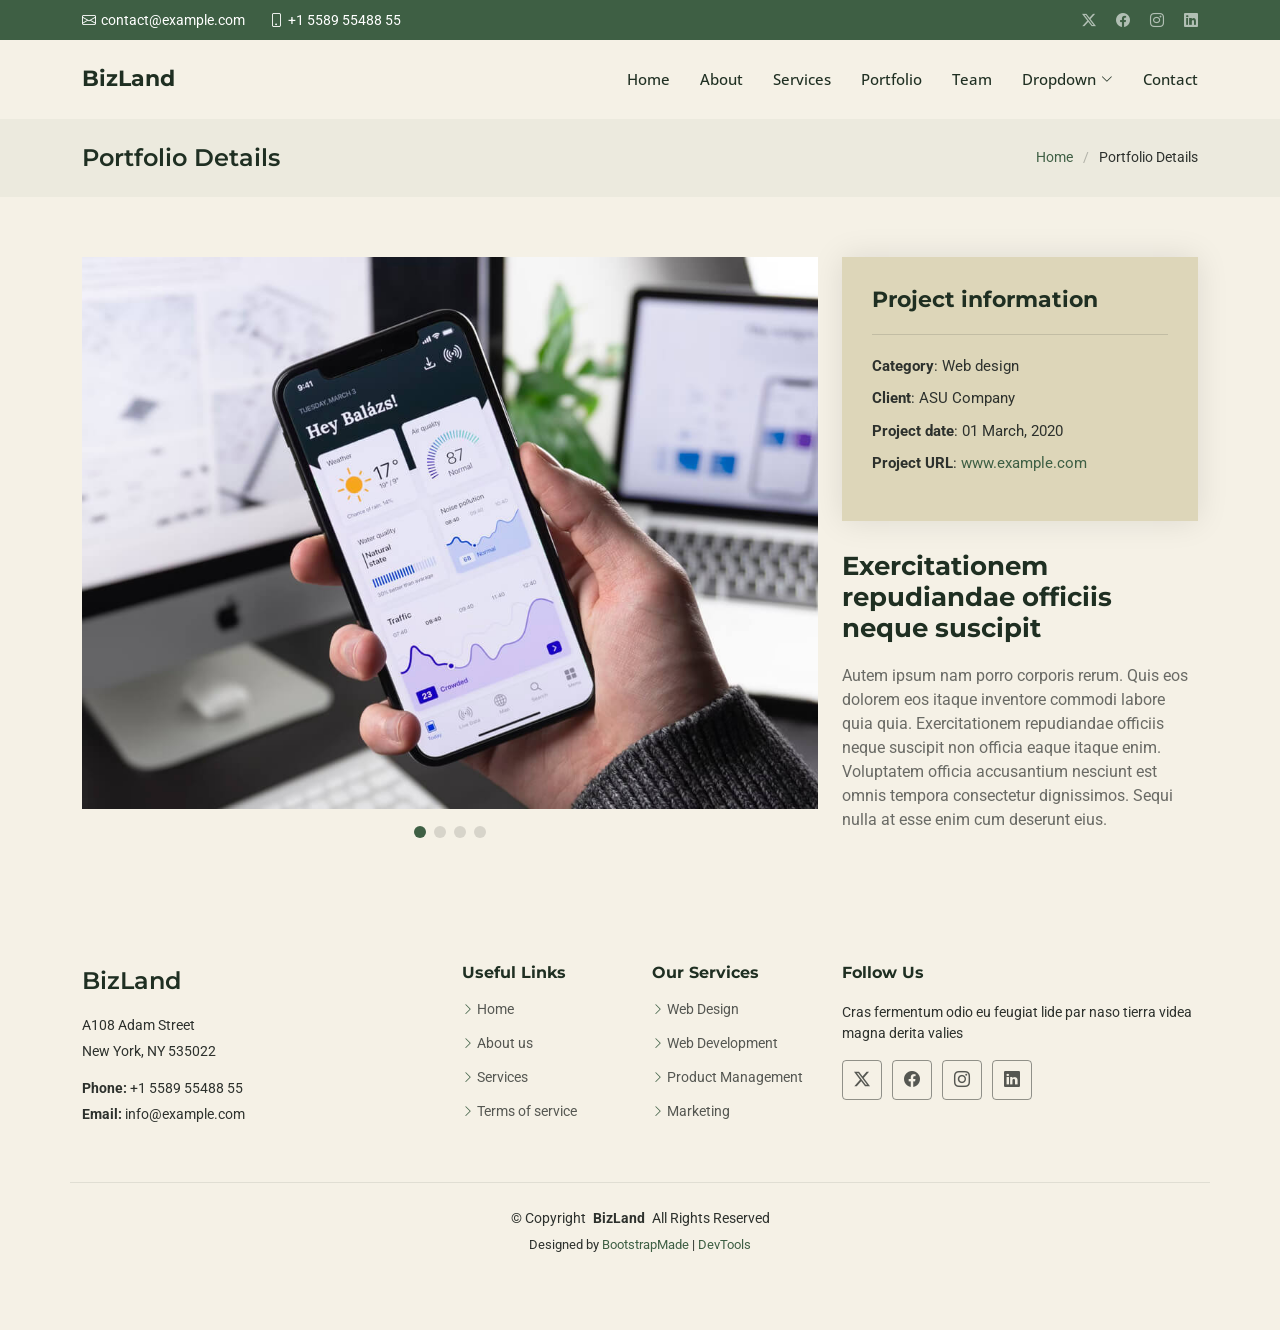
<file: portfolio-details.html>
<!DOCTYPE html>
<html lang="en">

<head>
  <meta charset="utf-8">
  <meta content="width=device-width, initial-scale=1.0" name="viewport">
  <title>Portfolio Details - BizLand Bootstrap Template</title>
  <meta name="description" content="">
  <meta name="keywords" content="">

  <!-- Favicons -->
  <link href="assets/img/favicon.png" rel="icon">
  <link href="assets/img/apple-touch-icon.png" rel="apple-touch-icon">

  <!-- Fonts -->
  <link href="https://fonts.googleapis.com" rel="preconnect">
  <link href="https://fonts.gstatic.com" rel="preconnect" crossorigin>
  <link href="https://fonts.googleapis.com/css2?family=Roboto:ital,wght@0,100;0,300;0,400;0,500;0,700;0,900;1,100;1,300;1,400;1,500;1,700;1,900&family=Open+Sans:ital,wght@0,300;0,400;0,500;0,600;0,700;0,800;1,300;1,400;1,500;1,600;1,700;1,800&family=Montserrat:ital,wght@0,100;0,200;0,300;0,400;0,500;0,600;0,700;0,800;0,900;1,100;1,200;1,300;1,400;1,500;1,600;1,700;1,800;1,900&display=swap" rel="stylesheet">

  <!-- Vendor CSS Files -->
  <link href="assets/vendor/bootstrap/css/bootstrap.min.css" rel="stylesheet">
  <link href="assets/vendor/bootstrap-icons/bootstrap-icons.css" rel="stylesheet">
  <link href="assets/vendor/aos/aos.css" rel="stylesheet">
  <link href="assets/vendor/glightbox/css/glightbox.min.css" rel="stylesheet">
  <link href="assets/vendor/swiper/swiper-bundle.min.css" rel="stylesheet">

  <!-- Main CSS File -->
  <link href="assets/css/main.css" rel="stylesheet">

  <!-- =======================================================
  * Template Name: BizLand
  * Template URL: https://bootstrapmade.com/bizland-bootstrap-business-template/
  * Updated: Dec 05 2024 with Bootstrap v5.3.3
  * Author: BootstrapMade.com
  * License: https://bootstrapmade.com/license/
  ======================================================== -->
</head>

<body class="portfolio-details-page">

  <header id="header" class="header sticky-top">

    <div class="topbar d-flex align-items-center">
      <div class="container d-flex justify-content-center justify-content-md-between">
        <div class="contact-info d-flex align-items-center">
          <i class="bi bi-envelope d-flex align-items-center"><a href="mailto:contact@example.com">contact@example.com</a></i>
          <i class="bi bi-phone d-flex align-items-center ms-4"><span>+1 5589 55488 55</span></i>
        </div>
        <div class="social-links d-none d-md-flex align-items-center">
          <a href="#" class="twitter"><i class="bi bi-twitter-x"></i></a>
          <a href="#" class="facebook"><i class="bi bi-facebook"></i></a>
          <a href="#" class="instagram"><i class="bi bi-instagram"></i></a>
          <a href="#" class="linkedin"><i class="bi bi-linkedin"></i></a>
        </div>
      </div>
    </div><!-- End Top Bar -->

    <div class="branding d-flex align-items-cente">

      <div class="container position-relative d-flex align-items-center justify-content-between">
        <a href="index.html" class="logo d-flex align-items-center">
          <!-- Uncomment the line below if you also wish to use an image logo -->
          <!-- <img src="assets/img/logo.png" alt=""> -->
          <h1 class="sitename">BizLand</h1>
        </a>

        <nav id="navmenu" class="navmenu">
          <ul>
            <li><a href="#hero">Home</a></li>
            <li><a href="#about">About</a></li>
            <li><a href="#services">Services</a></li>
            <li><a href="#portfolio">Portfolio</a></li>
            <li><a href="#team">Team</a></li>
            <li class="dropdown"><a href="#"><span>Dropdown</span> <i class="bi bi-chevron-down toggle-dropdown"></i></a>
              <ul>
                <li><a href="#">Dropdown 1</a></li>
                <li class="dropdown"><a href="#"><span>Deep Dropdown</span> <i class="bi bi-chevron-down toggle-dropdown"></i></a>
                  <ul>
                    <li><a href="#">Deep Dropdown 1</a></li>
                    <li><a href="#">Deep Dropdown 2</a></li>
                    <li><a href="#">Deep Dropdown 3</a></li>
                    <li><a href="#">Deep Dropdown 4</a></li>
                    <li><a href="#">Deep Dropdown 5</a></li>
                  </ul>
                </li>
                <li><a href="#">Dropdown 2</a></li>
                <li><a href="#">Dropdown 3</a></li>
                <li><a href="#">Dropdown 4</a></li>
              </ul>
            </li>
            <li><a href="#contact">Contact</a></li>
          </ul>
          <i class="mobile-nav-toggle d-xl-none bi bi-list"></i>
        </nav>

      </div>

    </div>

  </header>

  <main class="main">

    <!-- Page Title -->
    <div class="page-title" data-aos="fade">
      <div class="container d-lg-flex justify-content-between align-items-center">
        <h1 class="mb-2 mb-lg-0">Portfolio Details</h1>
        <nav class="breadcrumbs">
          <ol>
            <li><a href="index.html">Home</a></li>
            <li class="current">Portfolio Details</li>
          </ol>
        </nav>
      </div>
    </div><!-- End Page Title -->

    <!-- Portfolio Details Section -->
    <section id="portfolio-details" class="portfolio-details section">

      <div class="container" data-aos="fade-up" data-aos-delay="100">

        <div class="row gy-4">

          <div class="col-lg-8">
            <div class="portfolio-details-slider swiper init-swiper">

              <script type="application/json" class="swiper-config">
                {
                  "loop": true,
                  "speed": 600,
                  "autoplay": {
                    "delay": 5000
                  },
                  "slidesPerView": "auto",
                  "pagination": {
                    "el": ".swiper-pagination",
                    "type": "bullets",
                    "clickable": true
                  }
                }
              </script>

              <div class="swiper-wrapper align-items-center">

                <div class="swiper-slide">
                  <img src="assets/img/portfolio/app-1.jpg" alt="">
                </div>

                <div class="swiper-slide">
                  <img src="assets/img/portfolio/product-1.jpg" alt="">
                </div>

                <div class="swiper-slide">
                  <img src="assets/img/portfolio/branding-1.jpg" alt="">
                </div>

                <div class="swiper-slide">
                  <img src="assets/img/portfolio/books-1.jpg" alt="">
                </div>

              </div>
              <div class="swiper-pagination"></div>
            </div>
          </div>

          <div class="col-lg-4">
            <div class="portfolio-info" data-aos="fade-up" data-aos-delay="200">
              <h3>Project information</h3>
              <ul>
                <li><strong>Category</strong>: Web design</li>
                <li><strong>Client</strong>: ASU Company</li>
                <li><strong>Project date</strong>: 01 March, 2020</li>
                <li><strong>Project URL</strong>: <a href="#">www.example.com</a></li>
              </ul>
            </div>
            <div class="portfolio-description" data-aos="fade-up" data-aos-delay="300">
              <h2>Exercitationem repudiandae officiis neque suscipit</h2>
              <p>
                Autem ipsum nam porro corporis rerum. Quis eos dolorem eos itaque inventore commodi labore quia quia. Exercitationem repudiandae officiis neque suscipit non officia eaque itaque enim. Voluptatem officia accusantium nesciunt est omnis tempora consectetur dignissimos. Sequi nulla at esse enim cum deserunt eius.
              </p>
            </div>
          </div>

        </div>

      </div>

    </section><!-- /Portfolio Details Section -->

  </main>

  <footer id="footer" class="footer">

    <div class="container footer-top">
      <div class="row gy-4">
        <div class="col-lg-4 col-md-6 footer-about">
          <a href="index.html" class="d-flex align-items-center">
            <span class="sitename">BizLand</span>
          </a>
          <div class="footer-contact pt-3">
            <p>A108 Adam Street</p>
            <p>New York, NY 535022</p>
            <p class="mt-3"><strong>Phone:</strong> <span>+1 5589 55488 55</span></p>
            <p><strong>Email:</strong> <span>info@example.com</span></p>
          </div>
        </div>

        <div class="col-lg-2 col-md-3 footer-links">
          <h4>Useful Links</h4>
          <ul>
            <li><i class="bi bi-chevron-right"></i> <a href="#">Home</a></li>
            <li><i class="bi bi-chevron-right"></i> <a href="#">About us</a></li>
            <li><i class="bi bi-chevron-right"></i> <a href="#">Services</a></li>
            <li><i class="bi bi-chevron-right"></i> <a href="#">Terms of service</a></li>
          </ul>
        </div>

        <div class="col-lg-2 col-md-3 footer-links">
          <h4>Our Services</h4>
          <ul>
            <li><i class="bi bi-chevron-right"></i> <a href="#">Web Design</a></li>
            <li><i class="bi bi-chevron-right"></i> <a href="#">Web Development</a></li>
            <li><i class="bi bi-chevron-right"></i> <a href="#">Product Management</a></li>
            <li><i class="bi bi-chevron-right"></i> <a href="#">Marketing</a></li>
          </ul>
        </div>

        <div class="col-lg-4 col-md-12">
          <h4>Follow Us</h4>
          <p>Cras fermentum odio eu feugiat lide par naso tierra videa magna derita valies</p>
          <div class="social-links d-flex">
            <a href=""><i class="bi bi-twitter-x"></i></a>
            <a href=""><i class="bi bi-facebook"></i></a>
            <a href=""><i class="bi bi-instagram"></i></a>
            <a href=""><i class="bi bi-linkedin"></i></a>
          </div>
        </div>

      </div>
    </div>

    <div class="container copyright text-center mt-4">
      <p>© <span>Copyright</span> <strong class="px-1 sitename">BizLand</strong> <span>All Rights Reserved</span></p>
      <div class="credits">
        <!-- All the links in the footer should remain intact. -->
        <!-- You can delete the links only if you've purchased the pro version. -->
        <!-- Licensing information: https://bootstrapmade.com/license/ -->
        <!-- Purchase the pro version with working PHP/AJAX contact form: [buy-url] -->
        Designed by <a href="https://bootstrapmade.com/">BootstrapMade</a> | <a href="https://bootstrapmade.com/tools/">DevTools</a>
      </div>
    </div>

  </footer>

  <!-- Scroll Top -->
  <a href="#" id="scroll-top" class="scroll-top d-flex align-items-center justify-content-center"><i class="bi bi-arrow-up-short"></i></a>

  <!-- Preloader -->
  <div id="preloader">
    <div></div>
    <div></div>
    <div></div>
    <div></div>
  </div>

  <!-- Vendor JS Files -->
  <script src="assets/vendor/bootstrap/js/bootstrap.bundle.min.js"></script>
  <script src="assets/vendor/php-email-form/validate.js"></script>
  <script src="assets/vendor/aos/aos.js"></script>
  <script src="assets/vendor/glightbox/js/glightbox.min.js"></script>
  <script src="assets/vendor/waypoints/noframework.waypoints.js"></script>
  <script src="assets/vendor/purecounter/purecounter_vanilla.js"></script>
  <script src="assets/vendor/swiper/swiper-bundle.min.js"></script>
  <script src="assets/vendor/imagesloaded/imagesloaded.pkgd.min.js"></script>
  <script src="assets/vendor/isotope-layout/isotope.pkgd.min.js"></script>

  <!-- Main JS File -->
  <script src="assets/js/main.js"></script>

</body>

</html>
</file>
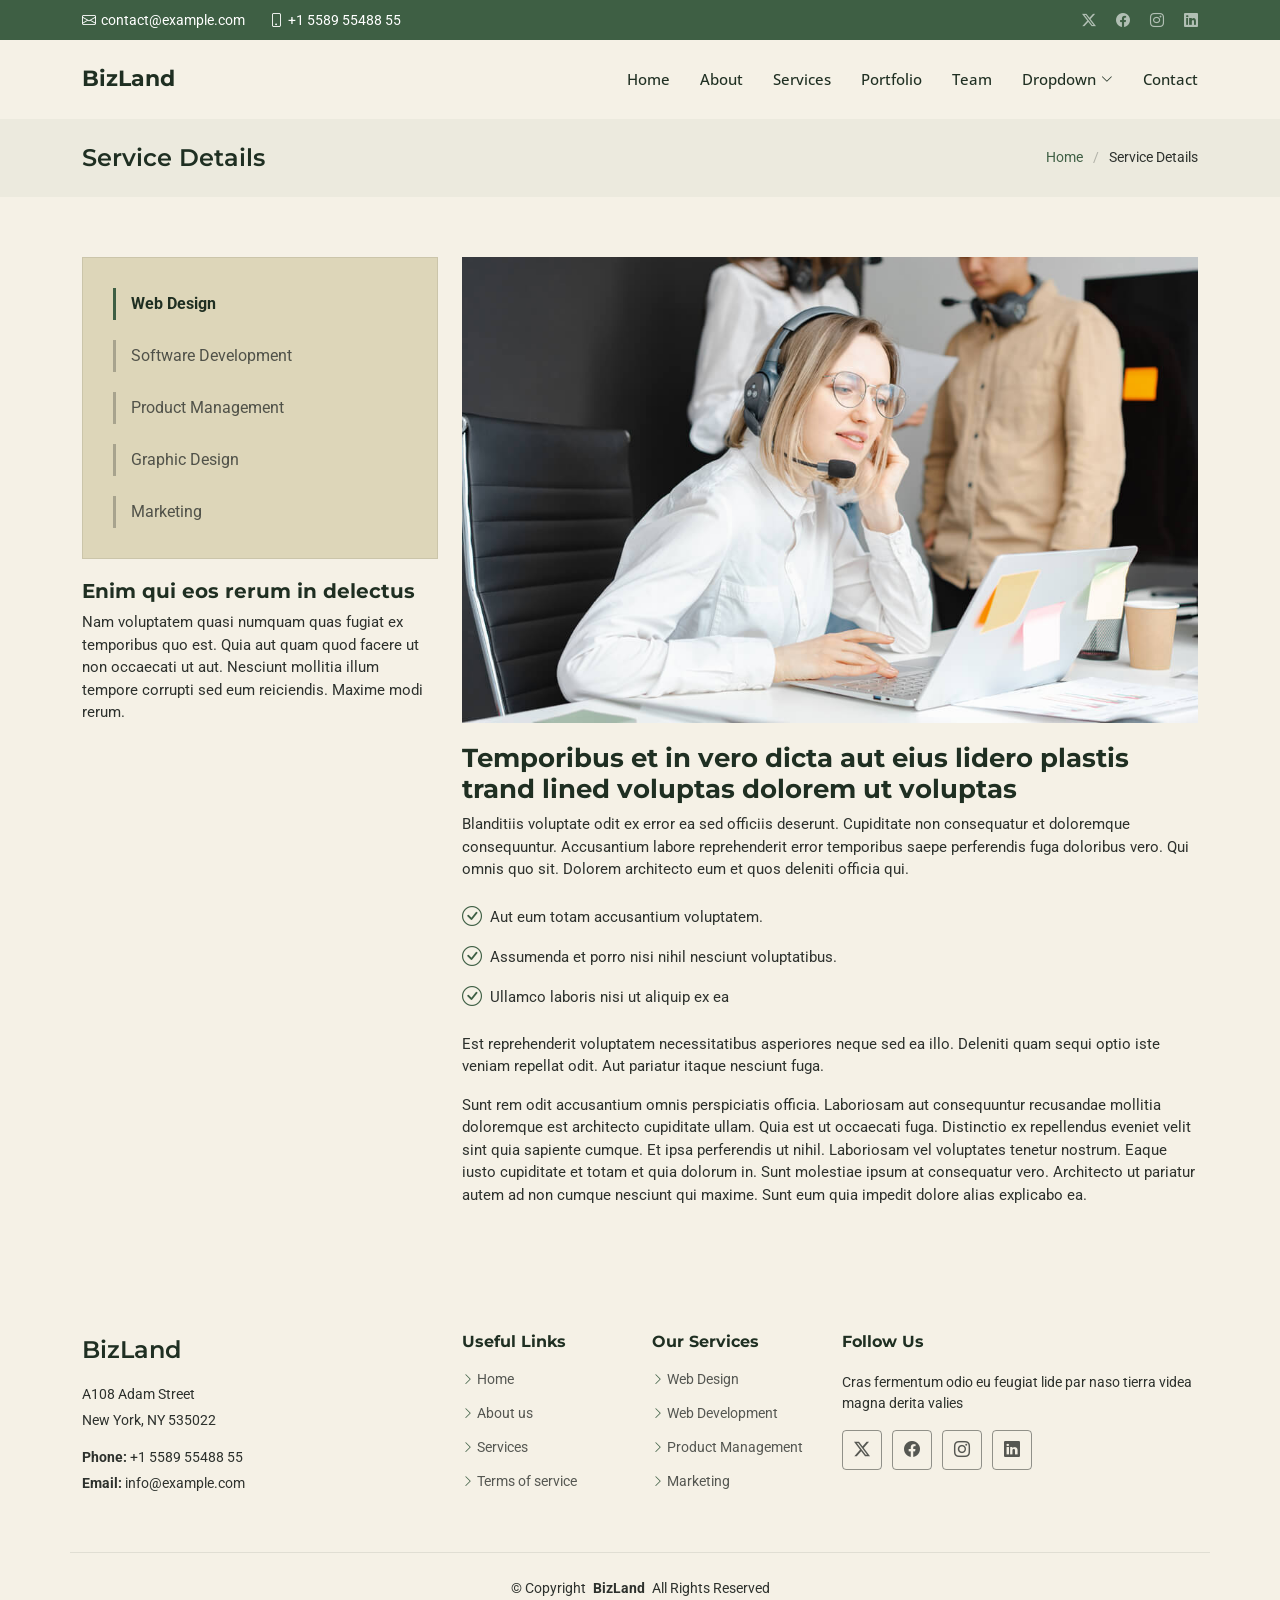
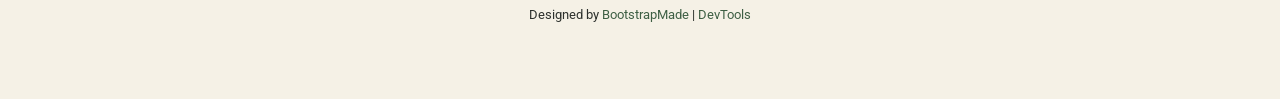
<file: service-details.html>
<!DOCTYPE html>
<html lang="en">

<head>
  <meta charset="utf-8">
  <meta content="width=device-width, initial-scale=1.0" name="viewport">
  <title>Service Details - BizLand Bootstrap Template</title>
  <meta name="description" content="">
  <meta name="keywords" content="">

  <!-- Favicons -->
  <link href="assets/img/favicon.png" rel="icon">
  <link href="assets/img/apple-touch-icon.png" rel="apple-touch-icon">

  <!-- Fonts -->
  <link href="https://fonts.googleapis.com" rel="preconnect">
  <link href="https://fonts.gstatic.com" rel="preconnect" crossorigin>
  <link href="https://fonts.googleapis.com/css2?family=Roboto:ital,wght@0,100;0,300;0,400;0,500;0,700;0,900;1,100;1,300;1,400;1,500;1,700;1,900&family=Open+Sans:ital,wght@0,300;0,400;0,500;0,600;0,700;0,800;1,300;1,400;1,500;1,600;1,700;1,800&family=Montserrat:ital,wght@0,100;0,200;0,300;0,400;0,500;0,600;0,700;0,800;0,900;1,100;1,200;1,300;1,400;1,500;1,600;1,700;1,800;1,900&display=swap" rel="stylesheet">

  <!-- Vendor CSS Files -->
  <link href="assets/vendor/bootstrap/css/bootstrap.min.css" rel="stylesheet">
  <link href="assets/vendor/bootstrap-icons/bootstrap-icons.css" rel="stylesheet">
  <link href="assets/vendor/aos/aos.css" rel="stylesheet">
  <link href="assets/vendor/glightbox/css/glightbox.min.css" rel="stylesheet">
  <link href="assets/vendor/swiper/swiper-bundle.min.css" rel="stylesheet">

  <!-- Main CSS File -->
  <link href="assets/css/main.css" rel="stylesheet">

  <!-- =======================================================
  * Template Name: BizLand
  * Template URL: https://bootstrapmade.com/bizland-bootstrap-business-template/
  * Updated: Dec 05 2024 with Bootstrap v5.3.3
  * Author: BootstrapMade.com
  * License: https://bootstrapmade.com/license/
  ======================================================== -->
</head>

<body class="service-details-page">

  <header id="header" class="header sticky-top">

    <div class="topbar d-flex align-items-center">
      <div class="container d-flex justify-content-center justify-content-md-between">
        <div class="contact-info d-flex align-items-center">
          <i class="bi bi-envelope d-flex align-items-center"><a href="mailto:contact@example.com">contact@example.com</a></i>
          <i class="bi bi-phone d-flex align-items-center ms-4"><span>+1 5589 55488 55</span></i>
        </div>
        <div class="social-links d-none d-md-flex align-items-center">
          <a href="#" class="twitter"><i class="bi bi-twitter-x"></i></a>
          <a href="#" class="facebook"><i class="bi bi-facebook"></i></a>
          <a href="#" class="instagram"><i class="bi bi-instagram"></i></a>
          <a href="#" class="linkedin"><i class="bi bi-linkedin"></i></a>
        </div>
      </div>
    </div><!-- End Top Bar -->

    <div class="branding d-flex align-items-cente">

      <div class="container position-relative d-flex align-items-center justify-content-between">
        <a href="index.html" class="logo d-flex align-items-center">
          <!-- Uncomment the line below if you also wish to use an image logo -->
          <!-- <img src="assets/img/logo.png" alt=""> -->
          <h1 class="sitename">BizLand</h1>
        </a>

        <nav id="navmenu" class="navmenu">
          <ul>
            <li><a href="#hero">Home</a></li>
            <li><a href="#about">About</a></li>
            <li><a href="#services">Services</a></li>
            <li><a href="#portfolio">Portfolio</a></li>
            <li><a href="#team">Team</a></li>
            <li class="dropdown"><a href="#"><span>Dropdown</span> <i class="bi bi-chevron-down toggle-dropdown"></i></a>
              <ul>
                <li><a href="#">Dropdown 1</a></li>
                <li class="dropdown"><a href="#"><span>Deep Dropdown</span> <i class="bi bi-chevron-down toggle-dropdown"></i></a>
                  <ul>
                    <li><a href="#">Deep Dropdown 1</a></li>
                    <li><a href="#">Deep Dropdown 2</a></li>
                    <li><a href="#">Deep Dropdown 3</a></li>
                    <li><a href="#">Deep Dropdown 4</a></li>
                    <li><a href="#">Deep Dropdown 5</a></li>
                  </ul>
                </li>
                <li><a href="#">Dropdown 2</a></li>
                <li><a href="#">Dropdown 3</a></li>
                <li><a href="#">Dropdown 4</a></li>
              </ul>
            </li>
            <li><a href="#contact">Contact</a></li>
          </ul>
          <i class="mobile-nav-toggle d-xl-none bi bi-list"></i>
        </nav>

      </div>

    </div>

  </header>

  <main class="main">

    <!-- Page Title -->
    <div class="page-title" data-aos="fade">
      <div class="container d-lg-flex justify-content-between align-items-center">
        <h1 class="mb-2 mb-lg-0">Service Details</h1>
        <nav class="breadcrumbs">
          <ol>
            <li><a href="index.html">Home</a></li>
            <li class="current">Service Details</li>
          </ol>
        </nav>
      </div>
    </div><!-- End Page Title -->

    <!-- Service Details Section -->
    <section id="service-details" class="service-details section">

      <div class="container">

        <div class="row gy-4">

          <div class="col-lg-4" data-aos="fade-up" data-aos-delay="100">
            <div class="services-list">
              <a href="#" class="active">Web Design</a>
              <a href="#">Software Development</a>
              <a href="#">Product Management</a>
              <a href="#">Graphic Design</a>
              <a href="#">Marketing</a>
            </div>

            <h4>Enim qui eos rerum in delectus</h4>
            <p>Nam voluptatem quasi numquam quas fugiat ex temporibus quo est. Quia aut quam quod facere ut non occaecati ut aut. Nesciunt mollitia illum tempore corrupti sed eum reiciendis. Maxime modi rerum.</p>
          </div>

          <div class="col-lg-8" data-aos="fade-up" data-aos-delay="200">
            <img src="assets/img/services.jpg" alt="" class="img-fluid services-img">
            <h3>Temporibus et in vero dicta aut eius lidero plastis trand lined voluptas dolorem ut voluptas</h3>
            <p>
              Blanditiis voluptate odit ex error ea sed officiis deserunt. Cupiditate non consequatur et doloremque consequuntur. Accusantium labore reprehenderit error temporibus saepe perferendis fuga doloribus vero. Qui omnis quo sit. Dolorem architecto eum et quos deleniti officia qui.
            </p>
            <ul>
              <li><i class="bi bi-check-circle"></i> <span>Aut eum totam accusantium voluptatem.</span></li>
              <li><i class="bi bi-check-circle"></i> <span>Assumenda et porro nisi nihil nesciunt voluptatibus.</span></li>
              <li><i class="bi bi-check-circle"></i> <span>Ullamco laboris nisi ut aliquip ex ea</span></li>
            </ul>
            <p>
              Est reprehenderit voluptatem necessitatibus asperiores neque sed ea illo. Deleniti quam sequi optio iste veniam repellat odit. Aut pariatur itaque nesciunt fuga.
            </p>
            <p>
              Sunt rem odit accusantium omnis perspiciatis officia. Laboriosam aut consequuntur recusandae mollitia doloremque est architecto cupiditate ullam. Quia est ut occaecati fuga. Distinctio ex repellendus eveniet velit sint quia sapiente cumque. Et ipsa perferendis ut nihil. Laboriosam vel voluptates tenetur nostrum. Eaque iusto cupiditate et totam et quia dolorum in. Sunt molestiae ipsum at consequatur vero. Architecto ut pariatur autem ad non cumque nesciunt qui maxime. Sunt eum quia impedit dolore alias explicabo ea.
            </p>
          </div>

        </div>

      </div>

    </section><!-- /Service Details Section -->

  </main>

  <footer id="footer" class="footer">

    <div class="container footer-top">
      <div class="row gy-4">
        <div class="col-lg-4 col-md-6 footer-about">
          <a href="index.html" class="d-flex align-items-center">
            <span class="sitename">BizLand</span>
          </a>
          <div class="footer-contact pt-3">
            <p>A108 Adam Street</p>
            <p>New York, NY 535022</p>
            <p class="mt-3"><strong>Phone:</strong> <span>+1 5589 55488 55</span></p>
            <p><strong>Email:</strong> <span>info@example.com</span></p>
          </div>
        </div>

        <div class="col-lg-2 col-md-3 footer-links">
          <h4>Useful Links</h4>
          <ul>
            <li><i class="bi bi-chevron-right"></i> <a href="#">Home</a></li>
            <li><i class="bi bi-chevron-right"></i> <a href="#">About us</a></li>
            <li><i class="bi bi-chevron-right"></i> <a href="#">Services</a></li>
            <li><i class="bi bi-chevron-right"></i> <a href="#">Terms of service</a></li>
          </ul>
        </div>

        <div class="col-lg-2 col-md-3 footer-links">
          <h4>Our Services</h4>
          <ul>
            <li><i class="bi bi-chevron-right"></i> <a href="#">Web Design</a></li>
            <li><i class="bi bi-chevron-right"></i> <a href="#">Web Development</a></li>
            <li><i class="bi bi-chevron-right"></i> <a href="#">Product Management</a></li>
            <li><i class="bi bi-chevron-right"></i> <a href="#">Marketing</a></li>
          </ul>
        </div>

        <div class="col-lg-4 col-md-12">
          <h4>Follow Us</h4>
          <p>Cras fermentum odio eu feugiat lide par naso tierra videa magna derita valies</p>
          <div class="social-links d-flex">
            <a href=""><i class="bi bi-twitter-x"></i></a>
            <a href=""><i class="bi bi-facebook"></i></a>
            <a href=""><i class="bi bi-instagram"></i></a>
            <a href=""><i class="bi bi-linkedin"></i></a>
          </div>
        </div>

      </div>
    </div>

    <div class="container copyright text-center mt-4">
      <p>© <span>Copyright</span> <strong class="px-1 sitename">BizLand</strong> <span>All Rights Reserved</span></p>
      <div class="credits">
        <!-- All the links in the footer should remain intact. -->
        <!-- You can delete the links only if you've purchased the pro version. -->
        <!-- Licensing information: https://bootstrapmade.com/license/ -->
        <!-- Purchase the pro version with working PHP/AJAX contact form: [buy-url] -->
        Designed by <a href="https://bootstrapmade.com/">BootstrapMade</a> | <a href="https://bootstrapmade.com/tools/">DevTools</a>
      </div>
    </div>

  </footer>

  <!-- Scroll Top -->
  <a href="#" id="scroll-top" class="scroll-top d-flex align-items-center justify-content-center"><i class="bi bi-arrow-up-short"></i></a>

  <!-- Preloader -->
  <div id="preloader">
    <div></div>
    <div></div>
    <div></div>
    <div></div>
  </div>

  <!-- Vendor JS Files -->
  <script src="assets/vendor/bootstrap/js/bootstrap.bundle.min.js"></script>
  <script src="assets/vendor/php-email-form/validate.js"></script>
  <script src="assets/vendor/aos/aos.js"></script>
  <script src="assets/vendor/glightbox/js/glightbox.min.js"></script>
  <script src="assets/vendor/waypoints/noframework.waypoints.js"></script>
  <script src="assets/vendor/purecounter/purecounter_vanilla.js"></script>
  <script src="assets/vendor/swiper/swiper-bundle.min.js"></script>
  <script src="assets/vendor/imagesloaded/imagesloaded.pkgd.min.js"></script>
  <script src="assets/vendor/isotope-layout/isotope.pkgd.min.js"></script>

  <!-- Main JS File -->
  <script src="assets/js/main.js"></script>

</body>

</html>
</file>
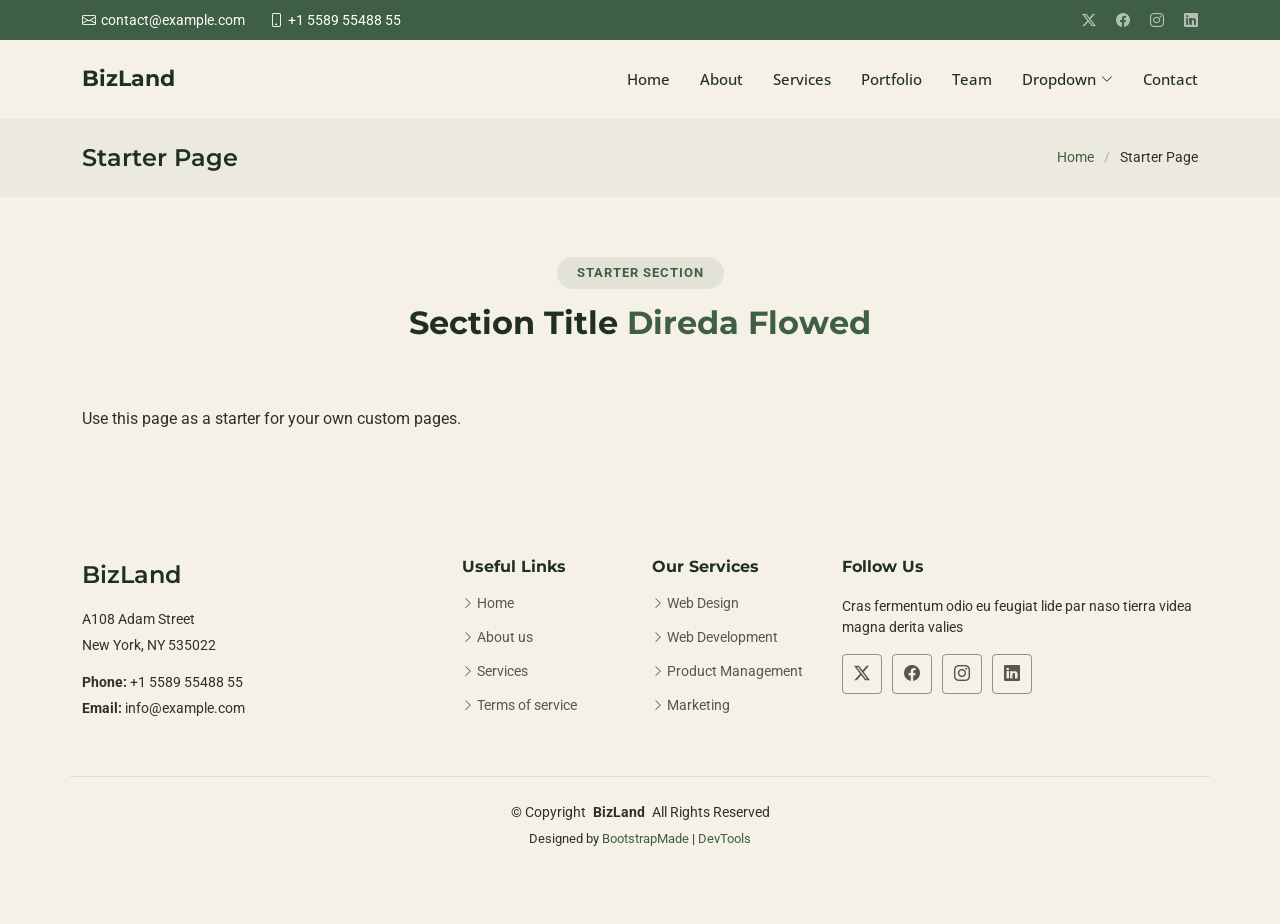
<file: starter-page.html>
<!DOCTYPE html>
<html lang="en">

<head>
  <meta charset="utf-8">
  <meta content="width=device-width, initial-scale=1.0" name="viewport">
  <title>Starter Page - BizLand Bootstrap Template</title>
  <meta name="description" content="">
  <meta name="keywords" content="">

  <!-- Favicons -->
  <link href="assets/img/favicon.png" rel="icon">
  <link href="assets/img/apple-touch-icon.png" rel="apple-touch-icon">

  <!-- Fonts -->
  <link href="https://fonts.googleapis.com" rel="preconnect">
  <link href="https://fonts.gstatic.com" rel="preconnect" crossorigin>
  <link href="https://fonts.googleapis.com/css2?family=Roboto:ital,wght@0,100;0,300;0,400;0,500;0,700;0,900;1,100;1,300;1,400;1,500;1,700;1,900&family=Open+Sans:ital,wght@0,300;0,400;0,500;0,600;0,700;0,800;1,300;1,400;1,500;1,600;1,700;1,800&family=Montserrat:ital,wght@0,100;0,200;0,300;0,400;0,500;0,600;0,700;0,800;0,900;1,100;1,200;1,300;1,400;1,500;1,600;1,700;1,800;1,900&display=swap" rel="stylesheet">

  <!-- Vendor CSS Files -->
  <link href="assets/vendor/bootstrap/css/bootstrap.min.css" rel="stylesheet">
  <link href="assets/vendor/bootstrap-icons/bootstrap-icons.css" rel="stylesheet">
  <link href="assets/vendor/aos/aos.css" rel="stylesheet">
  <link href="assets/vendor/glightbox/css/glightbox.min.css" rel="stylesheet">
  <link href="assets/vendor/swiper/swiper-bundle.min.css" rel="stylesheet">

  <!-- Main CSS File -->
  <link href="assets/css/main.css" rel="stylesheet">

  <!-- =======================================================
  * Template Name: BizLand
  * Template URL: https://bootstrapmade.com/bizland-bootstrap-business-template/
  * Updated: Dec 05 2024 with Bootstrap v5.3.3
  * Author: BootstrapMade.com
  * License: https://bootstrapmade.com/license/
  ======================================================== -->
</head>

<body class="starter-page-page">

  <header id="header" class="header sticky-top">

    <div class="topbar d-flex align-items-center">
      <div class="container d-flex justify-content-center justify-content-md-between">
        <div class="contact-info d-flex align-items-center">
          <i class="bi bi-envelope d-flex align-items-center"><a href="mailto:contact@example.com">contact@example.com</a></i>
          <i class="bi bi-phone d-flex align-items-center ms-4"><span>+1 5589 55488 55</span></i>
        </div>
        <div class="social-links d-none d-md-flex align-items-center">
          <a href="#" class="twitter"><i class="bi bi-twitter-x"></i></a>
          <a href="#" class="facebook"><i class="bi bi-facebook"></i></a>
          <a href="#" class="instagram"><i class="bi bi-instagram"></i></a>
          <a href="#" class="linkedin"><i class="bi bi-linkedin"></i></a>
        </div>
      </div>
    </div><!-- End Top Bar -->

    <div class="branding d-flex align-items-cente">

      <div class="container position-relative d-flex align-items-center justify-content-between">
        <a href="index.html" class="logo d-flex align-items-center">
          <!-- Uncomment the line below if you also wish to use an image logo -->
          <!-- <img src="assets/img/logo.png" alt=""> -->
          <h1 class="sitename">BizLand</h1>
        </a>

        <nav id="navmenu" class="navmenu">
          <ul>
            <li><a href="#hero">Home</a></li>
            <li><a href="#about">About</a></li>
            <li><a href="#services">Services</a></li>
            <li><a href="#portfolio">Portfolio</a></li>
            <li><a href="#team">Team</a></li>
            <li class="dropdown"><a href="#"><span>Dropdown</span> <i class="bi bi-chevron-down toggle-dropdown"></i></a>
              <ul>
                <li><a href="#">Dropdown 1</a></li>
                <li class="dropdown"><a href="#"><span>Deep Dropdown</span> <i class="bi bi-chevron-down toggle-dropdown"></i></a>
                  <ul>
                    <li><a href="#">Deep Dropdown 1</a></li>
                    <li><a href="#">Deep Dropdown 2</a></li>
                    <li><a href="#">Deep Dropdown 3</a></li>
                    <li><a href="#">Deep Dropdown 4</a></li>
                    <li><a href="#">Deep Dropdown 5</a></li>
                  </ul>
                </li>
                <li><a href="#">Dropdown 2</a></li>
                <li><a href="#">Dropdown 3</a></li>
                <li><a href="#">Dropdown 4</a></li>
              </ul>
            </li>
            <li><a href="#contact">Contact</a></li>
          </ul>
          <i class="mobile-nav-toggle d-xl-none bi bi-list"></i>
        </nav>

      </div>

    </div>

  </header>

  <main class="main">

    <!-- Page Title -->
    <div class="page-title" data-aos="fade">
      <div class="container d-lg-flex justify-content-between align-items-center">
        <h1 class="mb-2 mb-lg-0">Starter Page</h1>
        <nav class="breadcrumbs">
          <ol>
            <li><a href="index.html">Home</a></li>
            <li class="current">Starter Page</li>
          </ol>
        </nav>
      </div>
    </div><!-- End Page Title -->

    <!-- Starter Section Section -->
    <section id="starter-section" class="starter-section section">

      <!-- Section Title -->
      <div class="container section-title" data-aos="fade-up">
        <h2>Starter Section</h2>
        <p><span>Section Title</span> <span class="description-title">Direda Flowed</span></p>
      </div><!-- End Section Title -->

      <div class="container" data-aos="fade-up">
        <p>Use this page as a starter for your own custom pages.</p>
      </div>

    </section><!-- /Starter Section Section -->

  </main>

  <footer id="footer" class="footer">

    <div class="container footer-top">
      <div class="row gy-4">
        <div class="col-lg-4 col-md-6 footer-about">
          <a href="index.html" class="d-flex align-items-center">
            <span class="sitename">BizLand</span>
          </a>
          <div class="footer-contact pt-3">
            <p>A108 Adam Street</p>
            <p>New York, NY 535022</p>
            <p class="mt-3"><strong>Phone:</strong> <span>+1 5589 55488 55</span></p>
            <p><strong>Email:</strong> <span>info@example.com</span></p>
          </div>
        </div>

        <div class="col-lg-2 col-md-3 footer-links">
          <h4>Useful Links</h4>
          <ul>
            <li><i class="bi bi-chevron-right"></i> <a href="#">Home</a></li>
            <li><i class="bi bi-chevron-right"></i> <a href="#">About us</a></li>
            <li><i class="bi bi-chevron-right"></i> <a href="#">Services</a></li>
            <li><i class="bi bi-chevron-right"></i> <a href="#">Terms of service</a></li>
          </ul>
        </div>

        <div class="col-lg-2 col-md-3 footer-links">
          <h4>Our Services</h4>
          <ul>
            <li><i class="bi bi-chevron-right"></i> <a href="#">Web Design</a></li>
            <li><i class="bi bi-chevron-right"></i> <a href="#">Web Development</a></li>
            <li><i class="bi bi-chevron-right"></i> <a href="#">Product Management</a></li>
            <li><i class="bi bi-chevron-right"></i> <a href="#">Marketing</a></li>
          </ul>
        </div>

        <div class="col-lg-4 col-md-12">
          <h4>Follow Us</h4>
          <p>Cras fermentum odio eu feugiat lide par naso tierra videa magna derita valies</p>
          <div class="social-links d-flex">
            <a href=""><i class="bi bi-twitter-x"></i></a>
            <a href=""><i class="bi bi-facebook"></i></a>
            <a href=""><i class="bi bi-instagram"></i></a>
            <a href=""><i class="bi bi-linkedin"></i></a>
          </div>
        </div>

      </div>
    </div>

    <div class="container copyright text-center mt-4">
      <p>© <span>Copyright</span> <strong class="px-1 sitename">BizLand</strong> <span>All Rights Reserved</span></p>
      <div class="credits">
        <!-- All the links in the footer should remain intact. -->
        <!-- You can delete the links only if you've purchased the pro version. -->
        <!-- Licensing information: https://bootstrapmade.com/license/ -->
        <!-- Purchase the pro version with working PHP/AJAX contact form: [buy-url] -->
        Designed by <a href="https://bootstrapmade.com/">BootstrapMade</a> | <a href="https://bootstrapmade.com/tools/">DevTools</a>
      </div>
    </div>

  </footer>

  <!-- Scroll Top -->
  <a href="#" id="scroll-top" class="scroll-top d-flex align-items-center justify-content-center"><i class="bi bi-arrow-up-short"></i></a>

  <!-- Preloader -->
  <div id="preloader">
    <div></div>
    <div></div>
    <div></div>
    <div></div>
  </div>

  <!-- Vendor JS Files -->
  <script src="assets/vendor/bootstrap/js/bootstrap.bundle.min.js"></script>
  <script src="assets/vendor/php-email-form/validate.js"></script>
  <script src="assets/vendor/aos/aos.js"></script>
  <script src="assets/vendor/glightbox/js/glightbox.min.js"></script>
  <script src="assets/vendor/waypoints/noframework.waypoints.js"></script>
  <script src="assets/vendor/purecounter/purecounter_vanilla.js"></script>
  <script src="assets/vendor/swiper/swiper-bundle.min.js"></script>
  <script src="assets/vendor/imagesloaded/imagesloaded.pkgd.min.js"></script>
  <script src="assets/vendor/isotope-layout/isotope.pkgd.min.js"></script>

  <!-- Main JS File -->
  <script src="assets/js/main.js"></script>

</body>

</html>
</file>
<file: assets/css/main.css>
/**
* Template Name: BizLand
* Template URL: https://bootstrapmade.com/bizland-bootstrap-business-template/
* Updated: Dec 05 2024 with Bootstrap v5.3.3
* Author: BootstrapMade.com
* License: https://bootstrapmade.com/license/
*/

/*--------------------------------------------------------------
# Font & Color Variables
# Help: https://bootstrapmade.com/color-system/
--------------------------------------------------------------*/
/* Fonts */
:root {
  --default-font: "Roboto",  system-ui, -apple-system, "Segoe UI", Roboto, "Helvetica Neue", Arial, "Noto Sans", "Liberation Sans", sans-serif, "Apple Color Emoji", "Segoe UI Emoji", "Segoe UI Symbol", "Noto Color Emoji";
  --heading-font: "Montserrat",  sans-serif;
  --nav-font: "Open Sans",  sans-serif;
}

/* Global Colors - The following color variables are used throughout the website. Updating them here will change the color scheme of the entire website */
:root { 
  --background-color: #f5f1e6; /* Background color for the entire website, including individual sections */
  --default-color: #2d312d; /* Default color used for the majority of the text content across the entire website */
  --heading-color: #1f2f22; /* Color for headings, subheadings and title throughout the website */
  --accent-color: #3e5f44; /* Accent color that represents your brand on the website. It's used for buttons, links, and other elements that need to stand out */
  --surface-color: #ddd6b9; /* The surface color is used as a background of boxed elements within sections, such as cards, icon boxes, or other elements that require a visual separation from the global background. */
  --contrast-color: #ffffff; /* Contrast color for text, ensuring readability against backgrounds of accent, heading, or default colors. */
}

/* Nav Menu Colors - The following color variables are used specifically for the navigation menu. They are separate from the global colors to allow for more customization options */
:root {
  --nav-color: #1f2f22;  /* The default color of the main navmenu links */
  --nav-hover-color: #3e5f44; /* Applied to main navmenu links when they are hovered over or active */
  --nav-mobile-background-color: #ffffff; /* Used as the background color for mobile navigation menu */
  --nav-dropdown-background-color: #fffdf7; /* Used as the background color for dropdown items that appear when hovering over primary navigation items */
  --nav-dropdown-color: #1f2f22; /* Used for navigation links of the dropdown items in the navigation menu. */
  --nav-dropdown-hover-color: #3e5f44; /* Similar to --nav-hover-color, this color is applied to dropdown navigation links when they are hovered over. */
}

/* Color Presets - These classes override global colors when applied to any section or element, providing reuse of the sam color scheme. */

.light-background {
  --background-color: #f5f9ff;
  --surface-color: #ffffff;
}

.dark-background {
  --background-color: #060606;
  --default-color: #ffffff;
  --heading-color: #ffffff;
  --surface-color: #252525;
  --contrast-color: #ffffff;
}

/* Smooth scroll */
:root {
  scroll-behavior: smooth;
}

/*--------------------------------------------------------------
# General Styling & Shared Classes
--------------------------------------------------------------*/
body {
  color: var(--default-color);
  background-color: var(--background-color);
  font-family: var(--default-font);
}

a {
  color: var(--accent-color);
  text-decoration: none;
  transition: 0.3s;
}

a:hover {
  color: color-mix(in srgb, var(--accent-color), transparent 25%);
  text-decoration: none;
}

h1,
h2,
h3,
h4,
h5,
h6 {
  color: var(--heading-color);
  font-family: var(--heading-font);
}

/* PHP Email Form Messages
------------------------------*/
.php-email-form .error-message {
  display: none;
  background: #df1529;
  color: #ffffff;
  text-align: left;
  padding: 15px;
  margin-bottom: 24px;
  font-weight: 600;
}

.php-email-form .sent-message {
  display: none;
  color: #ffffff;
  background: #059652;
  text-align: center;
  padding: 15px;
  margin-bottom: 24px;
  font-weight: 600;
}

.php-email-form .loading {
  display: none;
  background: var(--surface-color);
  text-align: center;
  padding: 15px;
  margin-bottom: 24px;
}

.php-email-form .loading:before {
  content: "";
  display: inline-block;
  border-radius: 50%;
  width: 24px;
  height: 24px;
  margin: 0 10px -6px 0;
  border: 3px solid var(--accent-color);
  border-top-color: var(--surface-color);
  animation: php-email-form-loading 1s linear infinite;
}

@keyframes php-email-form-loading {
  0% {
    transform: rotate(0deg);
  }

  100% {
    transform: rotate(360deg);
  }
}

/*--------------------------------------------------------------
# Global Header
--------------------------------------------------------------*/
.header {
  color: var(--default-color);
  transition: all 0.5s;
  z-index: 997;
  background-color: var(--background-color);
}

.header .topbar {
  background-color: var(--accent-color);
  height: 40px;
  padding: 0;
  font-size: 14px;
  transition: all 0.5s;
}

.header .topbar .contact-info i {
  font-style: normal;
  color: var(--contrast-color);
}

.header .topbar .contact-info i a,
.header .topbar .contact-info i span {
  padding-left: 5px;
  color: var(--contrast-color);
}

@media (max-width: 575px) {

  .header .topbar .contact-info i a,
  .header .topbar .contact-info i span {
    font-size: 13px;
  }
}

.header .topbar .contact-info i a {
  line-height: 0;
  transition: 0.3s;
}

.header .topbar .contact-info i a:hover {
  color: var(--contrast-color);
  text-decoration: underline;
}

.header .topbar .social-links a {
  color: color-mix(in srgb, var(--contrast-color), transparent 40%);
  line-height: 0;
  transition: 0.3s;
  margin-left: 20px;
}

.header .topbar .social-links a:hover {
  color: var(--contrast-color);
}

.header .branding {
  background-color: var(--background-color);
  min-height: 60px;
  padding: 10px 0;
}

.header .logo {
  line-height: 1;
}

.header .logo img {
  width: 42px;
  height: 42px;
  object-fit: contain;
  margin-right: 8px;
}

.header .logo h1 {
  font-size: 22px;
  margin: 0;
  font-weight: 700;
  color: var(--heading-color);
}

.scrolled .header {
  box-shadow: 0px 0 18px rgba(0, 0, 0, 0.1);
}

.scrolled .header .topbar {
  height: 0;
  visibility: hidden;
  overflow: hidden;
}

/*--------------------------------------------------------------
# Navigation Menu
--------------------------------------------------------------*/
/* Navmenu - Desktop */
@media (min-width: 1200px) {
  .navmenu {
    padding: 0;
  }

  .navmenu ul {
    margin: 0;
    padding: 0;
    display: flex;
    list-style: none;
    align-items: center;
  }

  .navmenu li {
    position: relative;
  }

  .navmenu a,
  .navmenu a:focus {
    color: var(--nav-color);
    padding: 18px 15px;
    font-size: 15px;
    font-family: var(--nav-font);
    font-weight: 500;
    display: flex;
    align-items: center;
    justify-content: space-between;
    white-space: nowrap;
    transition: 0.3s;
  }

  .navmenu a i,
  .navmenu a:focus i {
    font-size: 12px;
    line-height: 0;
    margin-left: 5px;
    transition: 0.3s;
  }

  .navmenu li:last-child a {
    padding-right: 0;
  }

  .navmenu li:hover>a,
  .navmenu .active,
  .navmenu .active:focus {
    color: var(--nav-hover-color);
  }

  .navmenu .dropdown ul {
    margin: 0;
    padding: 10px 0;
    background: var(--nav-dropdown-background-color);
    display: block;
    position: absolute;
    visibility: hidden;
    left: 14px;
    top: 130%;
    opacity: 0;
    transition: 0.3s;
    border-radius: 4px;
    z-index: 99;
    box-shadow: 0px 0px 30px rgba(0, 0, 0, 0.1);
  }

  .navmenu .dropdown ul li {
    min-width: 200px;
  }

  .navmenu .dropdown ul a {
    padding: 10px 20px;
    font-size: 15px;
    text-transform: none;
    color: var(--nav-dropdown-color);
  }

  .navmenu .dropdown ul a i {
    font-size: 12px;
  }

  .navmenu .dropdown ul a:hover,
  .navmenu .dropdown ul .active:hover,
  .navmenu .dropdown ul li:hover>a {
    color: var(--nav-dropdown-hover-color);
  }

  .navmenu .dropdown:hover>ul {
    opacity: 1;
    top: 100%;
    visibility: visible;
  }

  .navmenu .dropdown .dropdown ul {
    top: 0;
    left: -90%;
    visibility: hidden;
  }

  .navmenu .dropdown .dropdown:hover>ul {
    opacity: 1;
    top: 0;
    left: -100%;
    visibility: visible;
  }
}

/* Navmenu - Mobile */
@media (max-width: 1199px) {
  .mobile-nav-toggle {
    color: var(--nav-color);
    font-size: 28px;
    line-height: 0;
    margin-right: 10px;
    cursor: pointer;
    transition: color 0.3s;
  }

  .navmenu {
    padding: 0;
    z-index: 9997;
  }

  .navmenu ul {
    display: none;
    list-style: none;
    position: absolute;
    inset: 60px 20px 20px 20px;
    padding: 10px 0;
    margin: 0;
    border-radius: 6px;
    background-color: var(--nav-mobile-background-color);
    overflow-y: auto;
    transition: 0.3s;
    z-index: 9998;
    box-shadow: 0px 0px 30px rgba(0, 0, 0, 0.1);
  }

  .navmenu a,
  .navmenu a:focus {
    color: var(--nav-dropdown-color);
    padding: 10px 20px;
    font-family: var(--nav-font);
    font-size: 17px;
    font-weight: 500;
    display: flex;
    align-items: center;
    justify-content: space-between;
    white-space: nowrap;
    transition: 0.3s;
  }

  .navmenu a i,
  .navmenu a:focus i {
    font-size: 12px;
    line-height: 0;
    margin-left: 5px;
    width: 30px;
    height: 30px;
    display: flex;
    align-items: center;
    justify-content: center;
    border-radius: 50%;
    transition: 0.3s;
    background-color: color-mix(in srgb, var(--accent-color), transparent 90%);
  }

  .navmenu a i:hover,
  .navmenu a:focus i:hover {
    background-color: var(--accent-color);
    color: var(--contrast-color);
  }

  .navmenu a:hover,
  .navmenu .active,
  .navmenu .active:focus {
    color: var(--nav-dropdown-hover-color);
  }

  .navmenu .active i,
  .navmenu .active:focus i {
    background-color: var(--accent-color);
    color: var(--contrast-color);
    transform: rotate(180deg);
  }

  .navmenu .dropdown ul {
    position: static;
    display: none;
    z-index: 99;
    padding: 10px 0;
    margin: 10px 20px;
    background-color: var(--nav-dropdown-background-color);
    border: 1px solid color-mix(in srgb, var(--default-color), transparent 90%);
    box-shadow: none;
    transition: all 0.5s ease-in-out;
  }

  .navmenu .dropdown ul ul {
    background-color: rgba(33, 37, 41, 0.1);
  }

  .navmenu .dropdown>.dropdown-active {
    display: block;
    background-color: rgba(33, 37, 41, 0.03);
  }

  .mobile-nav-active {
    overflow: hidden;
  }

  .mobile-nav-active .mobile-nav-toggle {
    color: #fff;
    position: absolute;
    font-size: 32px;
    top: 15px;
    right: 15px;
    margin-right: 0;
    z-index: 9999;
  }

  .mobile-nav-active .navmenu {
    position: fixed;
    overflow: hidden;
    inset: 0;
    background: rgba(33, 37, 41, 0.8);
    transition: 0.3s;
  }

  .mobile-nav-active .navmenu>ul {
    display: block;
  }
}

/*--------------------------------------------------------------
# Global Footer
--------------------------------------------------------------*/
.footer {
  color: var(--default-color);
  background-color: var(--background-color);
  font-size: 14px;
  padding-bottom: 50px;
  position: relative;
}

.footer .footer-top {
  padding-top: 50px;
}

.footer .social-links a {
  display: flex;
  align-items: center;
  justify-content: center;
  width: 40px;
  height: 40px;
  border-radius: 4px;
  border: 1px solid color-mix(in srgb, var(--default-color), transparent 50%);
  font-size: 16px;
  color: color-mix(in srgb, var(--default-color), transparent 20%);
  margin-right: 10px;
  transition: 0.3s;
}

.footer .social-links a:hover {
  color: var(--accent-color);
  border-color: var(--accent-color);
}

.footer h4 {
  font-size: 16px;
  font-weight: bold;
  position: relative;
  padding-bottom: 12px;
}

.footer .footer-links {
  margin-bottom: 30px;
}

.footer .footer-links ul {
  list-style: none;
  padding: 0;
  margin: 0;
}

.footer .footer-links ul i {
  margin-right: 3px;
  font-size: 12px;
  line-height: 0;
  color: var(--accent-color);
}

.footer .footer-links ul li {
  padding: 10px 0;
  display: flex;
  align-items: center;
}

.footer .footer-links ul li:first-child {
  padding-top: 0;
}

.footer .footer-links ul a {
  display: inline-block;
  color: color-mix(in srgb, var(--default-color), transparent 20%);
  line-height: 1;
}

.footer .footer-links ul a:hover {
  color: var(--accent-color);
}

.footer .footer-link-columns {
  display: grid;
  grid-template-columns: repeat(2, minmax(0, 1fr));
  gap: 12px;
}

.footer .footer-about a {
  color: var(--heading-color);
  font-size: 24px;
  font-weight: 600;
  font-family: var(--heading-font);
}

.footer .footer-contact p {
  margin-bottom: 5px;
}

.footer .copyright {
  padding-top: 25px;
  padding-bottom: 25px;
  border-top: 1px solid color-mix(in srgb, var(--default-color), transparent 90%);
}

.footer .copyright p {
  margin-bottom: 0;
}

.footer .credits {
  margin-top: 6px;
  font-size: 13px;
}

/*--------------------------------------------------------------
# Preloader
--------------------------------------------------------------*/
#preloader {
  position: fixed;
  inset: 0;
  z-index: 9999;
  overflow: hidden;
  background-color: var(--background-color);
  transition: all 0.6s ease-out;
  width: 100%;
  height: 100vh;
  display: flex;
  align-items: center;
  justify-content: center;
}

#preloader div {
  width: 13px;
  height: 13px;
  background-color: var(--accent-color);
  border-radius: 50%;
  animation-timing-function: cubic-bezier(0, 1, 1, 0);
  position: absolute;
  left: 50%;
}

#preloader div:nth-child(1) {
  left: calc(50% + 8px);
  animation: animate-preloader-1 0.6s infinite;
}

#preloader div:nth-child(2) {
  left: calc(50% + 8px);
  animation: animate-preloader-2 0.6s infinite;
}

#preloader div:nth-child(3) {
  left: calc(50% + 32px);
  animation: animate-preloader-2 0.6s infinite;
}

#preloader div:nth-child(4) {
  left: calc(50% + 56px);
  animation: animate-preloader-3 0.6s infinite;
}

@keyframes animate-preloader-1 {
  0% {
    transform: scale(0);
  }

  100% {
    transform: scale(1);
  }
}

@keyframes animate-preloader-3 {
  0% {
    transform: scale(1);
  }

  100% {
    transform: scale(0);
  }
}

@keyframes animate-preloader-2 {
  0% {
    transform: translate(0, 0);
  }

  100% {
    transform: translate(24px, 0);
  }
}

/*--------------------------------------------------------------
# Scroll Top Button
--------------------------------------------------------------*/
.scroll-top {
  position: fixed;
  visibility: hidden;
  opacity: 0;
  right: 15px;
  bottom: 15px;
  z-index: 99999;
  background-color: var(--accent-color);
  width: 40px;
  height: 40px;
  border-radius: 4px;
  transition: all 0.4s;
}

.scroll-top i {
  font-size: 24px;
  color: var(--contrast-color);
  line-height: 0;
}

.scroll-top:hover {
  background-color: color-mix(in srgb, var(--accent-color), transparent 20%);
  color: var(--contrast-color);
}

.scroll-top.active {
  visibility: visible;
  opacity: 1;
}

/*--------------------------------------------------------------
# Disable aos animation delay on mobile devices
--------------------------------------------------------------*/
@media screen and (max-width: 768px) {
  [data-aos-delay] {
    transition-delay: 0 !important;
  }
}

/*--------------------------------------------------------------
# Global Page Titles & Breadcrumbs
--------------------------------------------------------------*/
.page-title {
  --background-color: color-mix(in srgb, var(--default-color), transparent 96%);
  color: var(--default-color);
  background-color: var(--background-color);
  padding: 25px 0;
  position: relative;
}

.page-title h1 {
  font-size: 24px;
  font-weight: 600;
}

.page-title .breadcrumbs ol {
  display: flex;
  flex-wrap: wrap;
  list-style: none;
  padding: 0;
  margin: 0;
  font-size: 14px;
  font-weight: 400;
}

.page-title .breadcrumbs ol li+li {
  padding-left: 10px;
}

.page-title .breadcrumbs ol li+li::before {
  content: "/";
  display: inline-block;
  padding-right: 10px;
  color: color-mix(in srgb, var(--default-color), transparent 70%);
}

/*--------------------------------------------------------------
# Global Sections
--------------------------------------------------------------*/
section,
.section {
  color: var(--default-color);
  background-color: var(--background-color);
  padding: 60px 0;
  scroll-margin-top: 78px;
  overflow: clip;
}

@media (max-width: 1199px) {

  section,
  .section {
    scroll-margin-top: 60px;
  }
}

/*--------------------------------------------------------------
# Global Section Titles
--------------------------------------------------------------*/
.section-title {
  text-align: center;
  padding-bottom: 60px;
  position: relative;
}

.section-title h2 {
  font-size: 13px;
  letter-spacing: 1px;
  font-weight: 700;
  padding: 8px 20px;
  margin: 0;
  background: color-mix(in srgb, var(--accent-color), transparent 90%);
  color: var(--accent-color);
  display: inline-block;
  text-transform: uppercase;
  border-radius: 50px;
  font-family: var(--default-font);
}

.section-title p {
  color: var(--heading-color);
  margin: 10px 0 0 0;
  font-size: 32px;
  font-weight: 700;
  font-family: var(--heading-font);
}

.section-title p .description-title {
  color: var(--accent-color);
}

/*--------------------------------------------------------------
# Hero Section
--------------------------------------------------------------*/
.hero {
  width: 100%;
  min-height: 75vh;
  position: relative;
  padding: 60px 0;
  display: flex;
  align-items: center;
  background: url("../img/hero-bg.jpg") center center;
  background-size: cover;
}

.hero:before {
  content: "";
  background: linear-gradient(90deg,
      color-mix(in srgb, var(--background-color), transparent 10%) 0%,
      color-mix(in srgb, var(--background-color), transparent 32%) 48%,
      color-mix(in srgb, var(--background-color), transparent 58%) 100%);
  position: absolute;
  bottom: 0;
  top: 0;
  left: 0;
  right: 0;
}

.hero .container {
  position: relative;
}

.hero h1 {
  margin: 0;
  font-size: 48px;
  font-weight: 700;
  line-height: 56px;
}

.hero h1 span {
  color: var(--accent-color);
}

.hero p {
  color: color-mix(in srgb, var(--default-color), transparent 30%);
  margin: 5px 0 30px 0;
  font-size: 20px;
  font-weight: 400;
}

.hero .btn-get-started {
  color: var(--contrast-color);
  background: var(--accent-color);
  font-family: var(--heading-font);
  font-weight: 400;
  font-size: 16px;
  letter-spacing: 1px;
  display: inline-block;
  padding: 12px 30px;
  border-radius: 4px;
  transition: 0.5s;
  box-shadow: 0 8px 28px rgba(0, 0, 0, 0.1);
}

.hero .btn-get-started:hover {
  color: var(--contrast-color);
  background: color-mix(in srgb, var(--accent-color), transparent 15%);
  box-shadow: 0 8px 28px rgba(0, 0, 0, 0.1);
}

.hero .btn-watch-video {
  font-size: 16px;
  transition: 0.5s;
  margin-left: 25px;
  color: var(--default-color);
  font-weight: 600;
}

.hero .btn-watch-video i {
  color: var(--accent-color);
  font-size: 32px;
  transition: 0.3s;
  line-height: 0;
  margin-right: 8px;
}

.hero .btn-watch-video:hover {
  color: var(--accent-color);
}

.hero .btn-watch-video:hover i {
  color: color-mix(in srgb, var(--accent-color), transparent 15%);
}

.hero .animated {
  animation: up-down 2s ease-in-out infinite alternate-reverse both;
}

@media (max-width: 640px) {
  .hero h1 {
    font-size: 28px;
    line-height: 36px;
  }

  .hero p {
    font-size: 18px;
    line-height: 24px;
    margin-bottom: 30px;
  }

  .hero .btn-get-started,
  .hero .btn-watch-video {
    font-size: 13px;
  }
}

@keyframes up-down {
  0% {
    transform: translateY(10px);
  }

  100% {
    transform: translateY(-10px);
  }
}

/*--------------------------------------------------------------
# Featured Services Section
--------------------------------------------------------------*/
.featured-services .service-item {
  background-color: var(--surface-color);
  box-shadow: 0px 0 25px 0 rgba(0, 0, 0, 0.1);
  padding: 50px 30px;
  transition: all 0.15s ease-out;
  height: 100%;
  position: relative;
  z-index: 1;
}

.featured-services .service-item:before {
  content: "";
  position: absolute;
  background: var(--accent-color);
  inset: 100% 0 0 0;
  transition: all 0.15s ease-out;
  z-index: -1;
}

.featured-services .service-item .icon {
  margin-bottom: 10px;
}

.featured-services .service-item .icon i {
  color: var(--accent-color);
  font-size: 36px;
  transition: color 0.15s ease-out;
}

.featured-services .service-item h4 {
  font-weight: 700;
  margin-bottom: 15px;
  font-size: 20px;
}

.featured-services .service-item h4 a {
  color: var(--heading-color);
  transition: color 0.15s ease-out;
}

.featured-services .service-item p {
  line-height: 24px;
  font-size: 14px;
  margin-bottom: 0;
  transition: color 0.15s ease-out;
}

.featured-services .service-item:hover h4,
.featured-services .service-item:hover h4 a,
.featured-services .service-item:hover .icon i,
.featured-services .service-item:hover p {
  color: var(--contrast-color);
}

.featured-services .service-item:hover:before {
  background: var(--accent-color);
  inset: 0;
  border-radius: 0px;
}

/*--------------------------------------------------------------
# About Section
--------------------------------------------------------------*/
.about .about-content h3 {
  font-weight: 700;
  font-size: 26px;
}

.about .about-content ul {
  list-style: none;
  padding: 0;
}

.about .about-content ul li {
  display: flex;
  align-items: flex-start;
  margin-bottom: 35px;
}

.about .about-content ul li:first-child {
  margin-top: 35px;
}

.about .about-content ul i {
  background: var(--surface-color);
  box-shadow: 0px 6px 15px rgba(0, 0, 0, 0.1);
  display: flex;
  align-items: center;
  justify-content: center;
  flex-shrink: 0;
  width: 64px;
  height: 64px;
  font-size: 24px;
  margin-right: 15px;
  color: var(--accent-color);
  border-radius: 50px;
}

.about .about-content ul h4 {
  font-size: 18px;
  font-weight: 600;
}

.about .about-content ul p {
  font-size: 15px;
}

.about .about-content p:last-child {
  margin-bottom: 0;
}

/*--------------------------------------------------------------
# Vision and Mission Section
--------------------------------------------------------------*/
.vision-mission {
  overflow: hidden;
}

.vision-card {
  position: relative;
  display: flex;
  flex-direction: column;
  justify-content: center;
  height: 100%;
  min-height: 360px;
  padding: 44px;
  overflow: hidden;
  border-radius: 12px;
  background: var(--accent-color);
  color: var(--contrast-color);
  box-shadow: 0 18px 45px color-mix(in srgb, var(--accent-color), transparent 78%);
  transition: transform 0.35s ease, box-shadow 0.35s ease;
}

.vision-card:hover {
  transform: translateY(-5px);
  box-shadow: 0 24px 55px color-mix(in srgb, var(--accent-color), transparent 68%);
}

.vision-eyebrow,
.mission-eyebrow {
  display: inline-flex;
  align-items: center;
  gap: 9px;
  font-size: 13px;
  font-weight: 700;
  letter-spacing: 1.4px;
  text-transform: uppercase;
}

.vision-eyebrow {
  color: color-mix(in srgb, var(--contrast-color), transparent 15%);
}

.vision-eyebrow i {
  font-size: 19px;
}

.vision-card h3 {
  max-width: 390px;
  margin: 22px 0 15px;
  color: var(--contrast-color);
  font-size: clamp(26px, 3vw, 36px);
  font-weight: 700;
  line-height: 1.2;
}

.vision-card p {
  position: relative;
  z-index: 1;
  max-width: 440px;
  margin: 0;
  color: color-mix(in srgb, var(--contrast-color), transparent 12%);
  font-size: 16px;
  line-height: 1.8;
}

.vision-card .vision-watermark {
  position: absolute;
  right: -14px;
  bottom: -34px;
  color: color-mix(in srgb, var(--contrast-color), transparent 90%);
  font-size: 190px;
  transform: rotate(-18deg);
  transition: transform 0.5s ease;
}

.vision-card:hover .vision-watermark {
  transform: rotate(-8deg) scale(1.08);
}

.mission-panel {
  height: 100%;
  padding: 36px 40px;
  border: 1px solid color-mix(in srgb, var(--accent-color), transparent 86%);
  border-radius: 12px;
  background: var(--surface-color);
}

.mission-eyebrow {
  color: var(--accent-color);
}

.mission-heading h3 {
  margin: 8px 0 22px;
  font-size: 28px;
  font-weight: 700;
}

.mission-list {
  display: grid;
  gap: 10px;
  margin: 0;
  padding: 0;
  list-style: none;
  counter-reset: mission;
}

.mission-list li {
  display: flex;
  align-items: flex-start;
  gap: 16px;
  padding: 13px 15px;
  border-radius: 8px;
  transition: background-color 0.25s ease, transform 0.25s ease;
}

.mission-list li:hover {
  background: color-mix(in srgb, var(--background-color), transparent 12%);
  transform: translateX(4px);
}

.mission-number {
  flex: 0 0 36px;
  color: var(--accent-color);
  font-family: var(--heading-font);
  font-size: 14px;
  font-weight: 700;
  line-height: 1.6;
}

.mission-list p {
  margin: 0;
  color: var(--default-color);
  line-height: 1.6;
}

/*--------------------------------------------------------------
# History Section
--------------------------------------------------------------*/
.history-timeline {
  max-width: 900px;
  margin: 0 auto;
  position: relative;
}

.history {
  background-image:
    linear-gradient(rgba(245, 241, 230, 0.91), rgba(245, 241, 230, 0.94)),
    url("../img/hero-bg.jpg");
  background-position: center;
  background-size: cover;
}

.history-timeline::before {
  content: "";
  position: absolute;
  top: 8px;
  bottom: 8px;
  left: 86px;
  width: 2px;
  background: color-mix(in srgb, var(--accent-color), transparent 75%);
}

.history-item {
  display: grid;
  grid-template-columns: 72px 1fr;
  gap: 30px;
  position: relative;
  padding-bottom: 20px;
}

.history-item:last-child {
  padding-bottom: 0;
}

.history-year {
  color: var(--accent-color);
  font-family: var(--heading-font);
  font-size: 18px;
  font-weight: 700;
  line-height: 1.5;
}

.history-year::after {
  content: "";
  position: absolute;
  top: 5px;
  left: 79px;
  width: 16px;
  height: 16px;
  border: 3px solid var(--accent-color);
  border-radius: 50%;
  background: var(--background-color);
}

.history-content {
  padding: 16px 20px;
  border: 1px solid color-mix(in srgb, var(--accent-color), transparent 90%);
  border-radius: 10px;
  background: color-mix(in srgb, var(--surface-color), white 35%);
  box-shadow: 0 8px 24px rgba(31, 47, 34, 0.06);
}

.history-content h3 {
  margin: 0 0 8px;
  font-size: 19px;
  font-weight: 700;
}

.history-content p {
  margin: 0;
  color: color-mix(in srgb, var(--default-color), transparent 15%);
}

/*--------------------------------------------------------------
# Skills Section
--------------------------------------------------------------*/
.skills .progress {
  height: 60px;
  display: block;
  background: none;
  border-radius: 0;
}

.skills .progress .skill {
  color: var(--heading-color);
  padding: 0;
  margin: 0 0 6px 0;
  text-transform: uppercase;
  display: block;
  font-weight: 600;
  font-family: var(--heading-font);
}

.skills .progress .skill .val {
  float: right;
  font-style: normal;
}

.skills .progress-bar-wrap {
  background: color-mix(in srgb, var(--default-color), transparent 90%);
  height: 10px;
}

.skills .progress-bar {
  width: 1px;
  height: 10px;
  transition: 0.9s;
  background-color: var(--accent-color);
}

/*--------------------------------------------------------------
# Stats Section
--------------------------------------------------------------*/
.stats i {
  background-color: var(--accent-color);
  color: var(--contrast-color);
  border: 6px solid var(--surface-color);
  width: 64px;
  height: 64px;
  font-size: 24px;
  border-radius: 50px;
  display: inline-flex;
  align-items: center;
  justify-content: center;
  position: relative;
  z-index: 1;
}

.stats .stats-item {
  background-color: color-mix(in srgb, var(--accent-color), transparent 95%);
  margin-top: -32px;
  padding: 40px 30px 35px 30px;
  width: 100%;
  position: relative;
  text-align: center;
  border-radius: 20px;
  z-index: 0;
}

.stats .stats-item span {
  font-size: 30px;
  display: block;
  font-weight: 700;
}

.stats .stats-item p {
  padding: 0;
  margin: 0;
  font-family: var(--heading-font);
  font-size: 16px;
}

/*--------------------------------------------------------------
# Clients Section
--------------------------------------------------------------*/
.clients {
  padding: 25px 0;
}

.clients .section-title {
  padding-bottom: 30px;
}

.clients .marketplace-note {
  max-width: 760px;
  margin: 12px auto 0;
  color: color-mix(in srgb, var(--default-color), transparent 25%);
  font-size: 14px;
}

.clients .swiper {
  padding: 4px 0;
}

.clients .swiper-wrapper {
  height: auto;
}

.clients .swiper-slide {
  display: flex;
  justify-content: center;
}

.clients .swiper-slide img {
  display: block;
  width: 128px;
  height: 44px;
  max-width: 100%;
  object-fit: contain;
}

.clients .swiper-slide img[alt="AliExpress"],
.clients .swiper-slide img[alt="Manna Kampus"],
.clients .swiper-slide img[alt="Akulaku"],
.clients .swiper-slide img[alt="Lazada"] {
  width: 150px;
  height: 44px;
}

.clients .swiper-slide img[alt="Pemerintah Kota Surabaya"] {
  width: 138px;
  height: 44px;
  padding: 3px 6px;
  background-color: #0876bd;
}

.clients .swiper-slide img[alt="Lambang Provinsi Jawa Timur"] {
  width: 62px;
  height: 64px;
}

.clients .swiper-slide img[alt="Shopee"],
.clients .swiper-slide img[alt="Blibli"],
.clients .swiper-slide img[alt="UPN Veteran Yogyakarta"] {
  width: 64px;
  height: 64px;
}

/*--------------------------------------------------------------
# Services Section
--------------------------------------------------------------*/
#skills .service-item {
  background-color: var(--surface-color);
  text-align: center;
  border: 1px solid color-mix(in srgb, var(--default-color), transparent 85%);
  border-radius: 16px;
  padding: 28px 20px;
  transition: transform 0.25s ease, box-shadow 0.25s ease;
  height: 100%;
}

#skills .service-item .icon {
  margin: 0 auto;
  width: 48px;
  height: 48px;
  background: color-mix(in srgb, var(--accent-color), transparent 90%);
  border-radius: 50%;
  display: flex;
  align-items: center;
  justify-content: center;
  margin-bottom: 16px;
  transition: none;
}

#skills .service-item .icon i {
  color: var(--accent-color);
  font-size: 22px;
}

#skills .service-item h3 {
  font-weight: 700;
  margin: 0 0 10px;
  font-size: 18px;
}

#skills .service-item p {
  line-height: 22px;
  font-size: 14px;
  margin-bottom: 0;
}

#skills .service-item:hover {
  transform: translateY(-5px);
  box-shadow: 0 14px 28px color-mix(in srgb, var(--accent-color), transparent 86%);
}

/*--------------------------------------------------------------
# Testimonials Section
--------------------------------------------------------------*/
.testimonials {
  padding: 80px 0;
  position: relative;
}

.testimonials:before {
  content: "";
  background: color-mix(in srgb, var(--background-color), transparent 30%);
  position: absolute;
  inset: 0;
  z-index: 2;
}

.testimonials .testimonials-bg {
  position: absolute;
  inset: 0;
  display: block;
  width: 100%;
  height: 100%;
  object-fit: cover;
  z-index: 1;
}

.testimonials .container {
  position: relative;
  z-index: 3;
}

.testimonials .testimonials-carousel,
.testimonials .testimonials-slider {
  overflow: hidden;
}

.testimonials .testimonial-item {
  text-align: center;
}

.testimonials .testimonial-item .testimonial-img {
  width: 100px;
  border-radius: 50%;
  border: 6px solid color-mix(in srgb, var(--default-color), transparent 85%);
  margin: 0 auto;
}

.testimonials .testimonial-item h3 {
  font-size: 20px;
  font-weight: bold;
  margin: 10px 0 5px 0;
}

.testimonials .testimonial-item h4 {
  font-size: 14px;
  margin: 0 0 15px 0;
  color: color-mix(in srgb, var(--default-color), transparent 40%);
}

.testimonials .testimonial-item .stars {
  margin-bottom: 15px;
}

.testimonials .testimonial-item .stars i {
  color: #ffc107;
  margin: 0 1px;
}

.testimonials .testimonial-item .quote-icon-left,
.testimonials .testimonial-item .quote-icon-right {
  color: color-mix(in srgb, var(--default-color), transparent 40%);
  font-size: 26px;
  line-height: 0;
}

.testimonials .testimonial-item .quote-icon-left {
  display: inline-block;
  left: -5px;
  position: relative;
}

.testimonials .testimonial-item .quote-icon-right {
  display: inline-block;
  right: -5px;
  position: relative;
  top: 10px;
  transform: scale(-1, -1);
}

.testimonials .testimonial-item p {
  font-style: italic;
  margin: 0 auto 15px auto;
}

.testimonials .swiper-wrapper {
  height: auto;
}

.testimonials .swiper-pagination {
  margin-top: 20px;
  position: relative;
}

.testimonials .swiper-pagination .swiper-pagination-bullet {
  width: 12px;
  height: 12px;
  background-color: color-mix(in srgb, var(--default-color), transparent 50%);
  opacity: 0.5;
}

.testimonials .swiper-pagination .swiper-pagination-bullet-active {
  background-color: var(--default-color);
  opacity: 1;
}

@media (min-width: 992px) {
  .testimonials .testimonial-item p {
    width: 80%;
  }
}

/*--------------------------------------------------------------
# Portfolio Section
--------------------------------------------------------------*/
.portfolio .portfolio-filters {
  padding: 0;
  margin: 0 auto 20px auto;
  list-style: none;
  text-align: center;
}

.portfolio .portfolio-filters li {
  cursor: pointer;
  display: inline-block;
  padding: 8px 20px 10px 20px;
  margin: 0;
  font-size: 15px;
  font-weight: 500;
  line-height: 1;
  margin-bottom: 5px;
  border-radius: 4px;
  transition: all 0.3s ease-in-out;
  font-family: var(--heading-font);
}

.portfolio .portfolio-filters li:hover,
.portfolio .portfolio-filters li.filter-active {
  color: var(--contrast-color);
  background-color: var(--accent-color);
}

.portfolio .portfolio-filters li:first-child {
  margin-left: 0;
}

.portfolio .portfolio-filters li:last-child {
  margin-right: 0;
}

@media (max-width: 575px) {
  .portfolio .portfolio-filters li {
    font-size: 14px;
    margin: 0 0 10px 0;
  }
}

.portfolio .portfolio-item {
  position: relative;
  overflow: hidden;
}

.portfolio .portfolio-item .portfolio-info {
  opacity: 0;
  position: absolute;
  left: 12px;
  right: 12px;
  bottom: -100%;
  z-index: 3;
  transition: all ease-in-out 0.5s;
  background: color-mix(in srgb, var(--background-color), transparent 10%);
  padding: 15px;
}

.portfolio .portfolio-item .portfolio-info h4 {
  font-size: 18px;
  font-weight: 600;
  padding-right: 50px;
}

.portfolio .portfolio-item .portfolio-info p {
  color: color-mix(in srgb, var(--default-color), transparent 30%);
  font-size: 14px;
  margin-bottom: 0;
  padding-right: 50px;
}

.portfolio .portfolio-item .portfolio-info .preview-link,
.portfolio .portfolio-item .portfolio-info .details-link {
  position: absolute;
  right: 50px;
  font-size: 24px;
  top: calc(50% - 14px);
  color: color-mix(in srgb, var(--default-color), transparent 30%);
  transition: 0.3s;
  line-height: 0;
}

.portfolio .portfolio-item .portfolio-info .preview-link:hover,
.portfolio .portfolio-item .portfolio-info .details-link:hover {
  color: var(--accent-color);
}

.portfolio .portfolio-item .portfolio-info .details-link {
  right: 14px;
  font-size: 28px;
}

.portfolio .portfolio-item:hover .portfolio-info {
  opacity: 1;
  bottom: 0;
}

#portfolio .product-swiper {
  overflow: hidden;
  padding: 4px 2px 8px;
}

#portfolio .portfolio-item {
  height: auto;
  display: flex;
  flex-direction: column;
  border: 1px solid color-mix(in srgb, var(--default-color), transparent 88%);
  border-radius: 14px;
  background-color: var(--surface-color);
  overflow: hidden;
}

#portfolio .portfolio-item img {
  display: block;
  width: 100%;
  aspect-ratio: 1 / 1;
  object-fit: contain;
  padding: 14px;
  background-color: color-mix(in srgb, var(--default-color), var(--background-color) 96%);
}

#portfolio .portfolio-item .portfolio-info {
  position: relative;
  inset: auto;
  flex: 1;
  min-height: 68px;
  opacity: 1;
  padding: 14px 18px;
  border-top: 1px solid color-mix(in srgb, var(--default-color), transparent 90%);
  background: var(--surface-color);
  transition: none;
}

#portfolio .portfolio-item .portfolio-info h4 {
  margin: 0 42px 0 0;
  padding: 0;
  font-size: 16px;
  line-height: 1.4;
}

#portfolio .portfolio-item .portfolio-info p {
  display: none;
  margin: 0;
  padding: 0;
  font-size: 13px;
  line-height: 1.5;
}

#portfolio .portfolio-item .portfolio-info .preview-link {
  top: 50%;
  right: 16px;
  display: grid;
  width: 36px;
  height: 36px;
  place-items: center;
  border-radius: 50%;
  background-color: color-mix(in srgb, var(--default-color), transparent 94%);
  color: var(--default-color);
  font-size: 18px;
  transform: translateY(-50%);
  transition: none;
}

#portfolio .portfolio-item .portfolio-info .preview-link:hover {
  background-color: var(--accent-color);
  color: var(--contrast-color);
}

#portfolio .portfolio-item:hover .portfolio-info {
  bottom: auto;
}

#portfolio .product-swiper-controls {
  display: flex;
  justify-content: center;
  gap: 12px;
  padding-top: 18px;
}

#portfolio .product-swiper-controls button {
  display: grid;
  width: 42px;
  height: 42px;
  place-items: center;
  border: 1px solid color-mix(in srgb, var(--default-color), transparent 82%);
  border-radius: 50%;
  background-color: var(--surface-color);
  color: var(--default-color);
  font-size: 18px;
  transition: background-color 0.2s ease, color 0.2s ease, border-color 0.2s ease;
}

#portfolio .product-swiper-controls button:hover {
  border-color: var(--accent-color);
  background-color: var(--accent-color);
  color: var(--contrast-color);
}

#portfolio .product-swiper-controls button:focus-visible {
  outline: 3px solid color-mix(in srgb, var(--accent-color), transparent 55%);
  outline-offset: 3px;
}

.glightbox-container .gslide.current .ginner-container.desc-bottom {
  align-self: center;
  width: fit-content !important;
  max-width: min(88vw, 760px);
  height: auto;
  max-height: 92vh;
  overflow: hidden;
  border-radius: 12px;
  background-color: var(--surface-color);
  box-shadow: 0 24px 80px rgba(0, 0, 0, 0.28);
}

.glightbox-container .gslide.current .gslide-media {
  width: auto;
  max-width: min(88vw, 760px);
  justify-content: center;
  background-color: var(--surface-color);
}

.glightbox-container .gslide.current .gslide-image {
  width: auto;
  max-width: min(88vw, 760px);
  justify-content: center;
}

.glightbox-container .gslide.current .gslide-image img {
  width: auto !important;
  max-width: min(88vw, 760px) !important;
  max-height: 62vh !important;
  height: auto !important;
  min-width: 0;
  object-fit: contain;
}

.glightbox-container .gslide.current .gslide-description {
  flex: 0 0 auto;
  width: auto;
  max-width: min(88vw, 760px);
  background-color: var(--surface-color);
}

.glightbox-clean .gslide-title {
  margin-bottom: 8px;
  font-family: var(--heading-font);
  font-weight: 600;
}

.glightbox-clean .gslide-desc {
  font-family: var(--default-font);
  line-height: 1.6;
}

.glightbox-mobile .glightbox-container .gslide-description {
  position: relative;
  bottom: auto;
  width: 100%;
  height: auto !important;
  max-width: 100% !important;
  max-height: 28vh;
  padding: 16px 20px;
  overflow: auto !important;
  background: var(--surface-color);
}

.glightbox-mobile .glightbox-container .gslide-title {
  color: var(--heading-color);
}

.glightbox-mobile .glightbox-container .gslide-desc {
  color: var(--default-color);
}

/*--------------------------------------------------------------
# Team Section
--------------------------------------------------------------*/
.team .team-member {
  background-color: var(--surface-color);
  box-shadow: 0px 2px 15px rgba(0, 0, 0, 0.1);
  overflow: hidden;
  border-radius: 5px;
}

.team {
  background-image:
    linear-gradient(rgba(245, 241, 230, 0.84), rgba(245, 241, 230, 0.84)),
    url("../img/hero-bg.jpg");
  background-position: center center;
  background-size: cover;
}

.org-chart-note {
  max-width: 780px;
  margin: 0 auto 30px;
  color: color-mix(in srgb, var(--default-color), transparent 20%);
  text-align: center;
  line-height: 1.6;
}

.org-swiper {
  max-width: 1160px;
  padding: 8px 8px 16px;
}

.org-person-card {
  display: flex;
  flex-direction: column;
  height: 100%;
  overflow: hidden;
  border: 1px solid color-mix(in srgb, var(--accent-color), transparent 84%);
  border-radius: 18px;
  background: color-mix(in srgb, var(--background-color), white 35%);
  box-shadow: 0 12px 30px rgba(31, 47, 34, 0.1);
  transition: transform 0.3s ease, box-shadow 0.3s ease;
}

.org-person-card:hover {
  transform: translateY(-4px);
  box-shadow: 0 20px 38px rgba(31, 47, 34, 0.16);
}

.org-photo-wrap {
  aspect-ratio: 4 / 3;
  overflow: hidden;
  background: color-mix(in srgb, var(--surface-color), white 25%);
}

.org-photo-wrap img {
  display: block;
  width: 100%;
  height: 100%;
  object-fit: cover;
  object-position: center 35%;
  transition: transform 0.45s ease;
}

.org-photo-wrap img[src*="mas-amba"] {
  object-position: center 10%;
}

.org-photo-wrap img[src*="si-imut"] {
  object-position: center 46%;
}

.org-photo-wrap img[src*="meme-3"] {
  object-position: center 42%;
}

.org-person-card:hover .org-photo-wrap img {
  transform: scale(1.035);
}

.org-person-info {
  display: flex;
  flex: 1;
  flex-direction: column;
  align-items: center;
  justify-content: center;
  min-height: 92px;
  padding: 16px 17px;
  background: var(--accent-color);
  color: var(--contrast-color);
  text-align: center;
}

.org-person-info h3 {
  display: flex;
  align-items: center;
  justify-content: center;
  min-height: 54px;
  margin: 0;
  color: var(--contrast-color);
  font-size: 17px;
  font-weight: 700;
  line-height: 1.35;
}

.org-slider-controls {
  display: flex;
  align-items: center;
  justify-content: center;
  gap: 18px;
  margin-top: 20px;
}

.org-slider-controls button {
  display: inline-flex;
  align-items: center;
  justify-content: center;
  width: 42px;
  height: 42px;
  border: 1px solid color-mix(in srgb, var(--accent-color), transparent 72%);
  border-radius: 50%;
  background: var(--background-color);
  color: var(--accent-color);
  font-size: 18px;
  transition: color 0.25s ease, background-color 0.25s ease, transform 0.25s ease;
}

.org-slider-controls button:hover {
  transform: translateY(-2px);
  background: var(--accent-color);
  color: var(--contrast-color);
}

.org-slider-controls button:focus-visible {
  outline: 2px solid var(--accent-color);
  outline-offset: 3px;
}

.org-swiper-pagination {
  position: static;
  display: flex;
  align-items: center;
  justify-content: center;
  width: auto !important;
}

.org-swiper-pagination .swiper-pagination-bullet {
  width: 8px;
  height: 8px;
  margin: 0 5px !important;
  background: color-mix(in srgb, var(--accent-color), transparent 60%);
  opacity: 1;
}

.org-swiper-pagination .swiper-pagination-bullet-active {
  width: 22px;
  border-radius: 999px;
  background: var(--accent-color);
}

.team .team-member .member-img {
  position: relative;
  overflow: hidden;
}

.team .team-member .social {
  position: absolute;
  left: 0;
  bottom: 0;
  right: 0;
  height: 40px;
  opacity: 0;
  transition: ease-in-out 0.3s;
  background: color-mix(in srgb, var(--background-color), transparent 20%);
  display: flex;
  align-items: center;
  justify-content: center;
}

.team .team-member .social a {
  transition: color 0.3s;
  color: var(--heading-color);
  margin: 0 10px;
  display: inline-flex;
  align-items: center;
  justify-content: center;
}

.team .team-member .social a i {
  line-height: 0;
}

.team .team-member .social a:hover {
  color: var(--accent-color);
}

.team .team-member .social i {
  font-size: 18px;
  margin: 0 2px;
}

.team .team-member .member-info {
  padding: 25px 15px;
  text-align: center;
}

.team .team-member .member-info h4 {
  font-weight: 700;
  margin-bottom: 5px;
  font-size: 18px;
  color: color-mix(in srgb, var(--default-color), transparent 20%);
}

.team .team-member .member-info span {
  display: block;
  font-size: 13px;
  font-weight: 400;
  color: color-mix(in srgb, var(--default-color), transparent 40%);
}

.team .team-member .member-info p {
  font-style: italic;
  font-size: 14px;
  line-height: 26px;
  color: color-mix(in srgb, var(--default-color), transparent 40%);
}

.team .team-member:hover .social {
  opacity: 1;
}

@media (max-width: 575px) {
  .vision-card {
    min-height: 300px;
    padding: 32px 26px;
  }

  .vision-card .vision-watermark {
    font-size: 150px;
  }

  .mission-panel {
    padding: 28px 20px;
  }

  .mission-list li {
    gap: 10px;
    padding: 11px 8px;
  }

  .history-timeline::before {
    left: 67px;
  }

  .history-item {
    grid-template-columns: 54px 1fr;
    gap: 20px;
    padding-bottom: 18px;
  }

  .history-year {
    font-size: 16px;
  }

  .history-year::after {
    left: 60px;
    width: 14px;
    height: 14px;
  }

  .history-content h3 {
    font-size: 17px;
  }

  .org-person-info {
    min-height: 158px;
    padding: 16px 13px;
  }
}

@media (prefers-reduced-motion: reduce) {
  #portfolio .product-swiper-controls button,
  .vision-card,
  .vision-card .vision-watermark,
  .mission-list li,
  .org-person-card,
  .org-photo-wrap img,
  .org-slider-controls button,
  #skills .service-item,
  .pricing .pricing-item {
    transition: none;
  }

  .vision-card:hover,
  .mission-list li:hover,
  .org-person-card:hover,
  .org-person-card:hover .org-photo-wrap img,
  .org-slider-controls button:hover,
  #skills .service-item:hover,
  .pricing .pricing-item:hover {
    transform: none;
  }
}

/*--------------------------------------------------------------
# Pricing Section
--------------------------------------------------------------*/
.pricing .pricing-item {
  background-color: var(--surface-color);
  box-shadow: 0px 0px 4px rgba(0, 0, 0, 0.1);
  padding: 20px;
  text-align: center;
  border-radius: 16px;
  position: relative;
  overflow: hidden;
  height: 100%;
  display: flex;
  flex-direction: column;
  transition: transform 0.28s ease, box-shadow 0.28s ease;
}

.pricing {
  background-image:
    linear-gradient(rgba(245, 241, 230, 0.94), rgba(245, 241, 230, 0.95)),
    url("../img/products/kriya-hati-daun.png");
  background-position: center;
  background-size: cover;
}

.pricing .pricing-item:hover {
  transform: translateY(-5px);
  box-shadow: 0 16px 34px rgba(31, 47, 34, 0.14);
}

.pricing .pricing-item h3 {
  font-weight: 400;
  margin: -20px -20px 20px -20px;
  padding: 20px 15px;
  font-size: 16px;
  font-weight: 600;
  color: color-mix(in srgb, var(--default-color), transparent 20%);
  background: color-mix(in srgb, var(--default-color), transparent 95%);
  min-height: 60px;
  display: flex;
  align-items: center;
  justify-content: center;
  border-radius: 0;
}

.pricing .pricing-item .pricing-icon {
  display: inline-flex;
  align-items: center;
  justify-content: center;
  width: 54px;
  height: 54px;
  margin: 0 auto 13px;
  border: 1px solid color-mix(in srgb, var(--accent-color), transparent 78%);
  border-radius: 50%;
  background: color-mix(in srgb, var(--background-color), white 35%);
  color: var(--accent-color);
  font-size: 23px;
}

.pricing .pricing-item h4 {
  font-size: 36px;
  font-weight: 600;
  font-family: var(--heading-font);
}

.pricing .pricing-item h4 sup {
  font-size: 20px;
  top: -15px;
  left: -3px;
}

.pricing .pricing-item h4 span {
  color: color-mix(in srgb, var(--default-color), transparent 40%);
  font-size: 16px;
  font-weight: 300;
}

.pricing .pricing-item h4.pricing-contact {
  display: flex;
  flex-direction: column;
  justify-content: center;
  height: 138px;
  font-size: 23px;
  line-height: 1.3;
}

.pricing .pricing-item h4.pricing-contact span {
  display: block;
  margin-top: 8px;
  color: color-mix(in srgb, var(--default-color), transparent 20%);
  font-size: 14px;
  line-height: 1.5;
}

.pricing .pricing-item ul {
  padding: 15px 0;
  list-style: none;
  text-align: center;
  line-height: 20px;
  font-size: 14px;
  flex-grow: 1;
}

.pricing .pricing-item ul li {
  padding-bottom: 16px;
}

.pricing .pricing-item ul i {
  color: var(--accent-color);
  font-size: 18px;
  padding-right: 4px;
}

.pricing .pricing-item ul .na {
  color: color-mix(in srgb, var(--default-color), transparent 40%);
  text-decoration: line-through;
}

.pricing .btn-wrap {
  background: color-mix(in srgb, var(--default-color), transparent 95%);
  margin: 0 -20px -20px -20px;
  padding: 20px 15px;
  text-align: center;
  border-radius: 0 0 16px 16px;
}

.pricing .btn-buy {
  background: var(--accent-color);
  color: var(--contrast-color);
  display: inline-flex;
  align-items: center;
  justify-content: center;
  width: min(100%, 220px);
  padding: 8px 35px 10px 35px;
  border-radius: 999px;
  transition: none;
  font-size: 14px;
  font-weight: 400;
  font-family: var(--heading-font);
  font-weight: 600;
  transition: 0.3s;
}

.pricing .btn-buy:hover {
  background: color-mix(in srgb, var(--accent-color), transparent 20%);
}

/*--------------------------------------------------------------
# Faq Section
--------------------------------------------------------------*/
.faq .faq-container .faq-item {
  background-color: var(--surface-color);
  position: relative;
  padding: 20px;
  margin-bottom: 15px;
  border: 1px solid color-mix(in srgb, var(--default-color), transparent 85%);
  border-radius: 14px;
  overflow: hidden;
}

.faq .faq-container .faq-item:last-child {
  margin-bottom: 0;
}

.faq .faq-container .faq-item h3 {
  font-weight: 600;
  font-size: 18px;
  line-height: 24px;
  margin: 0 30px 0 0;
  transition: 0.3s;
  cursor: pointer;
  display: flex;
  align-items: center;
}

.faq .faq-container .faq-item h3 .num {
  color: var(--accent-color);
  padding-right: 5px;
}

.faq .faq-container .faq-item h3:hover {
  color: var(--accent-color);
}

.faq .faq-container .faq-item .faq-content {
  display: grid;
  grid-template-rows: 0fr;
  transition: 0.3s ease-in-out;
  visibility: hidden;
  opacity: 0;
}

.faq .faq-container .faq-item .faq-content p {
  margin-bottom: 0;
  overflow: hidden;
}

.faq .faq-container .faq-item .faq-toggle {
  position: absolute;
  top: 20px;
  right: 20px;
  font-size: 16px;
  line-height: 0;
  transition: 0.3s;
  cursor: pointer;
}

.faq .faq-container .faq-item .faq-toggle:hover {
  color: var(--accent-color);
}

.faq .faq-container .faq-active {
  background-color: var(--accent-color);
  border-color: var(--accent-color);
  color: var(--contrast-color);
}

.faq .faq-container .faq-active h3 {
  color: var(--contrast-color);
}

.faq .faq-container .faq-active h3:hover {
  color: var(--contrast-color);
}

.faq .faq-container .faq-active .faq-content {
  grid-template-rows: 1fr;
  visibility: visible;
  opacity: 1;
  padding-top: 10px;
}

.faq .faq-container .faq-active .faq-toggle {
  transform: rotate(90deg);
  color: var(--accent-color);
}

/*--------------------------------------------------------------
# Contact Section
--------------------------------------------------------------*/
.contact .info-wrap {
  background-color: var(--surface-color);
  box-shadow: 0px 0px 20px rgba(0, 0, 0, 0.1);
  padding: 30px;
}

@media (max-width: 575px) {
  .contact .info-wrap {
    padding: 20px;
  }
}

.contact .info-item {
  margin-bottom: 40px;
}

.contact .info-item i {
  font-size: 20px;
  color: var(--accent-color);
  background: color-mix(in srgb, var(--accent-color), transparent 92%);
  width: 44px;
  height: 44px;
  display: flex;
  justify-content: center;
  align-items: center;
  border-radius: 50px;
  transition: all 0.3s ease-in-out;
  margin-right: 15px;
}

.contact .info-item h3 {
  padding: 0;
  font-size: 18px;
  font-weight: 700;
  margin-bottom: 5px;
}

.contact .info-item p {
  padding: 0;
  margin-bottom: 0;
  font-size: 14px;
}

.contact .info-item:hover i {
  background: var(--accent-color);
  color: var(--contrast-color);
}

.contact .php-email-form {
  background-color: var(--surface-color);
  height: 100%;
  padding: 30px;
  box-shadow: 0px 0px 20px rgba(0, 0, 0, 0.1);
}

@media (max-width: 575px) {
  .contact .php-email-form {
    padding: 20px;
  }
}

.contact .php-email-form input[type=text],
.contact .php-email-form input[type=email],
.contact .php-email-form textarea {
  font-size: 14px;
  padding: 10px 15px;
  box-shadow: none;
  border-radius: 0;
  color: var(--default-color);
  background-color: var(--surface-color);
  border-color: color-mix(in srgb, var(--default-color), transparent 80%);
}

.contact .php-email-form input[type=text]:focus,
.contact .php-email-form input[type=email]:focus,
.contact .php-email-form textarea:focus {
  border-color: var(--accent-color);
}

.contact .php-email-form input[type=text]::placeholder,
.contact .php-email-form input[type=email]::placeholder,
.contact .php-email-form textarea::placeholder {
  color: color-mix(in srgb, var(--default-color), transparent 70%);
}

.contact .php-email-form button[type=submit] {
  color: var(--contrast-color);
  background: var(--accent-color);
  border: 0;
  padding: 10px 30px;
  transition: 0.4s;
  border-radius: 50px;
}

.contact .php-email-form button[type=submit]:hover {
  background: color-mix(in srgb, var(--accent-color), transparent 25%);
}

/*--------------------------------------------------------------
# Service Details Section
--------------------------------------------------------------*/
.service-details .services-list {
  background-color: var(--surface-color);
  padding: 10px 30px;
  border: 1px solid color-mix(in srgb, var(--default-color), transparent 90%);
  margin-bottom: 20px;
}

.service-details .services-list a {
  display: block;
  line-height: 1;
  padding: 8px 0 8px 15px;
  border-left: 3px solid color-mix(in srgb, var(--default-color), transparent 70%);
  margin: 20px 0;
  color: color-mix(in srgb, var(--default-color), transparent 20%);
  transition: 0.3s;
}

.service-details .services-list a.active {
  color: var(--heading-color);
  font-weight: 700;
  border-color: var(--accent-color);
}

.service-details .services-list a:hover {
  border-color: var(--accent-color);
}

.service-details .services-img {
  margin-bottom: 20px;
}

.service-details h3 {
  font-size: 26px;
  font-weight: 700;
}

.service-details h4 {
  font-size: 20px;
  font-weight: 700;
}

.service-details p {
  font-size: 15px;
}

.service-details ul {
  list-style: none;
  padding: 0;
  font-size: 15px;
}

.service-details ul li {
  padding: 5px 0;
  display: flex;
  align-items: center;
}

.service-details ul i {
  font-size: 20px;
  margin-right: 8px;
  color: var(--accent-color);
}

/*--------------------------------------------------------------
# Portfolio Details Section
--------------------------------------------------------------*/
.portfolio-details .portfolio-details-slider img {
  width: 100%;
}

.portfolio-details .portfolio-details-slider .swiper-pagination {
  margin-top: 20px;
  position: relative;
}

.portfolio-details .portfolio-details-slider .swiper-pagination .swiper-pagination-bullet {
  width: 12px;
  height: 12px;
  background-color: color-mix(in srgb, var(--default-color), transparent 85%);
  opacity: 1;
}

.portfolio-details .portfolio-details-slider .swiper-pagination .swiper-pagination-bullet-active {
  background-color: var(--accent-color);
}

.portfolio-details .portfolio-info {
  background-color: var(--surface-color);
  padding: 30px;
  box-shadow: 0px 0 30px rgba(0, 0, 0, 0.1);
}

.portfolio-details .portfolio-info h3 {
  font-size: 22px;
  font-weight: 700;
  margin-bottom: 20px;
  padding-bottom: 20px;
  border-bottom: 1px solid color-mix(in srgb, var(--default-color), transparent 85%);
}

.portfolio-details .portfolio-info ul {
  list-style: none;
  padding: 0;
  font-size: 15px;
}

.portfolio-details .portfolio-info ul li+li {
  margin-top: 10px;
}

.portfolio-details .portfolio-description {
  padding-top: 30px;
}

.portfolio-details .portfolio-description h2 {
  font-size: 26px;
  font-weight: 700;
  margin-bottom: 20px;
}

.portfolio-details .portfolio-description p {
  padding: 0;
  color: color-mix(in srgb, var(--default-color), transparent 30%);
}
</file>
